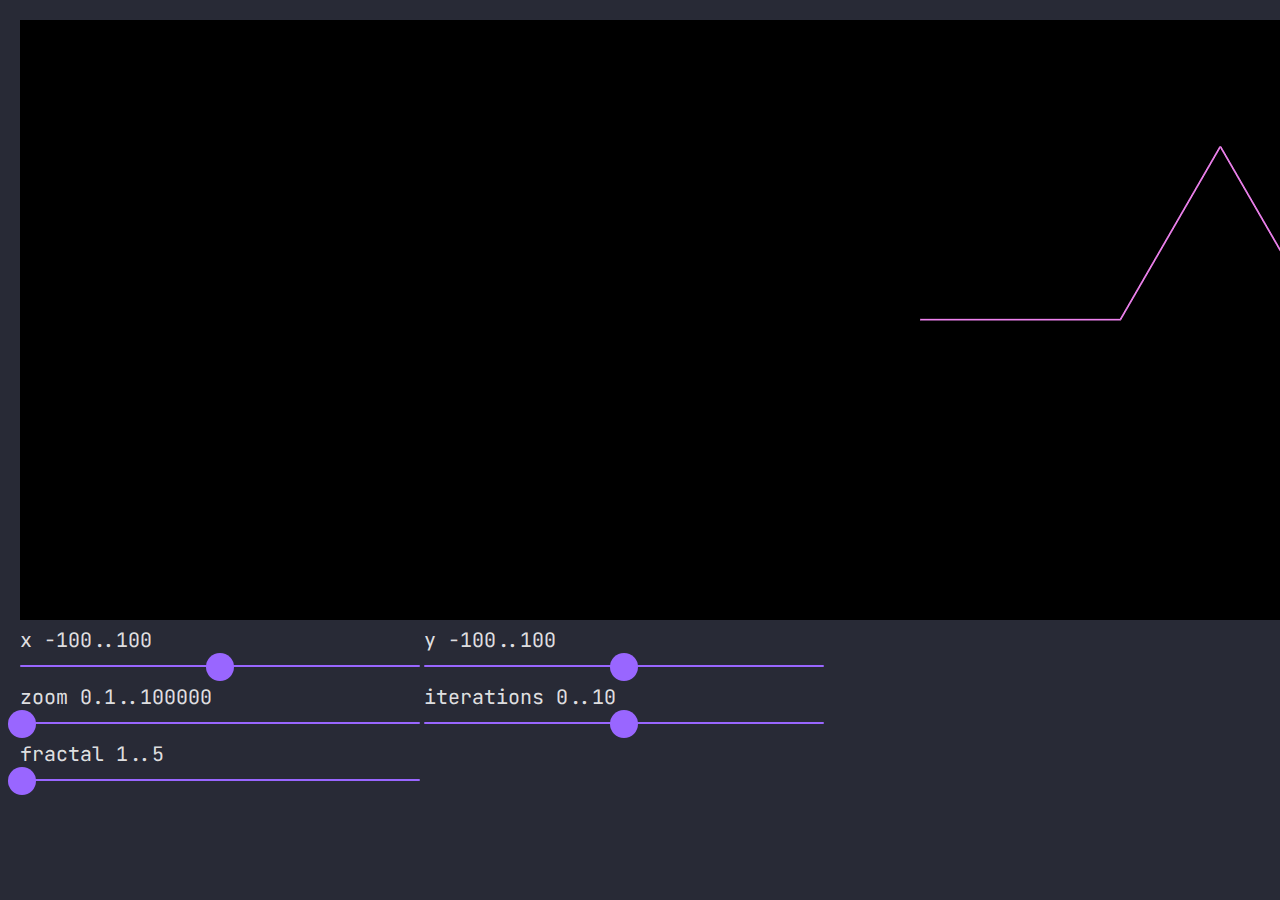
<file: fractals/index.html>
<!DOCTYPE html>
<html>
  <head>
    <meta charset="utf-8" />
    <meta http-equiv="X-UA-Compatible" content="IE=edge" />
    <title>Kill me pls</title>
    <meta name="viewport" content="width=device-width, initial-scale=1" />
    <link rel="preconnect" href="https://fonts.gstatic.com" />
    <link
      href="https://fonts.googleapis.com/css2?family=JetBrains+Mono:wght@600&display=swap"
      rel="stylesheet"
    />
    <link rel="stylesheet" href="styles.css" />
  </head>
  <body>
    <canvas id="main_canvas" width="200" height="100"> </canvas>
    <div>
      <label class="sld">
        <input
          id="sld_x"
          type="range"
          min="-100.0"
          max="100.0"
          value="0.0"
          step="any"
          oninput="_ioSetDouble(1, this.value)"
        />
        <span>x -100..100</span>
      </label>
      <label class="sld">
        <input
          id="sld_y"
          type="range"
          min="-100.0"
          max="100.0"
          value="0.0"
          step="any"
          oninput="_ioSetDouble(2, this.value)"
        />
        <span>y -100..100</span>
      </label>
    </div>
    <div>
      <label class="sld">
        <input
          id="sld_zoom"
          type="range"
          min="0.1"
          max="100000.0"
          value="10"
          step="any"
          oninput="_ioSetDouble(3, this.value)"
        />
        <span>zoom 0.1..100000</span>
      </label>
      <label class="sld">
        <input
          id="sld_iters"
          type="range"
          min="0"
          max="10"
          value="5"
          step="1"
          oninput="_ioSetInt(4, this.value)"
        />
        <span>iterations 0..10</span>
      </label>
    </div>
    <div>
      <label class="sld">
        <input
          id="sld_fractal"
          type="range"
          min="0"
          max="5"
          value="0"
          step="1"
          oninput="_ioSetInt(5, this.value)"
        />
        <span>fractal 1..5</span>
      </label>
    </div>
    <script src="build.js"></script>
    <script src="index.js"></script>
  </body>
</html>
</file>
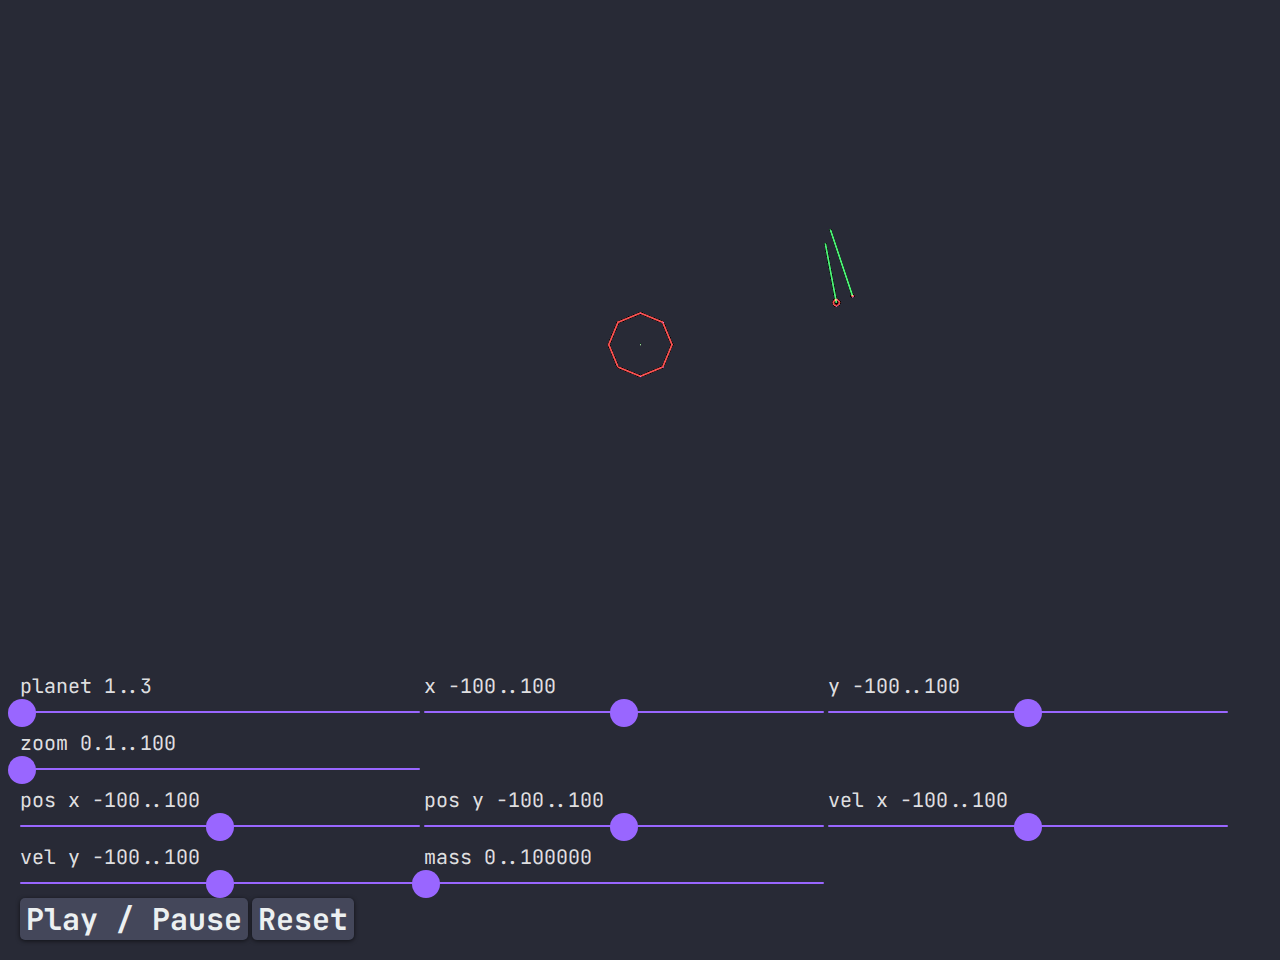
<file: planets/index.html>
<!DOCTYPE html>
<html>
  <head>
    <meta charset="utf-8" />
    <meta http-equiv="X-UA-Compatible" content="IE=edge" />
    <title>Kill me pls</title>
    <meta name="viewport" content="width=device-width, initial-scale=1" />
    <link rel="preconnect" href="https://fonts.gstatic.com" />
    <link
      href="https://fonts.googleapis.com/css2?family=JetBrains+Mono:wght@600&display=swap"
      rel="stylesheet"
    />
    <link rel="stylesheet" href="styles.css" />
  </head>

  <body>
    <canvas id="main_canvas" width="200" height="100"> </canvas>
    <div>
      <label class="sld">
        <input
          id="sld_n"
          type="range"
          min="0"
          max="2"
          value="0.0"
          step="1"
          oninput="_ioSetInt(1, this.value)"
        />
        <span>planet 1..3</span>
      </label>
      <label class="sld">
        <input
          id="sld_x"
          type="range"
          min="-100.0"
          max="100.0"
          value="0.0"
          step="any"
          oninput="_ioSetDouble(1, this.value)"
        />
        <span>x -100..100</span>
      </label>
      <label class="sld">
        <input
          id="sld_y"
          type="range"
          min="-100.0"
          max="100.0"
          value="0.0"
          step="any"
          oninput="_ioSetDouble(2, this.value)"
        />
        <span>y -100..100</span>
      </label>
      <label class="sld">
        <input
          id="sld_zoom"
          type="range"
          min="0.1"
          max="100"
          value="0.1"
          step="any"
          oninput="_ioSetDouble(3, this.value)"
        />
        <span>zoom 0.1..100</span>
      </label>
    </div>
    <div>
      <label class="sld">
        <input
          id="sld_ax"
          type="range"
          min="-100.0"
          max="100.0"
          value="0.0"
          step="any"
          oninput="_ioSetDouble(10, this.value)"
        />
        <span>pos x -100..100</span>
      </label>
      <label class="sld">
        <input
          id="sld_ay"
          type="range"
          min="-100.0"
          max="100.0"
          value="0.0"
          step="any"
          oninput="_ioSetDouble(11, this.value)"
        />
        <span>pos y -100..100</span>
      </label>
      <label class="sld">
        <input
          id="sld_avx"
          type="range"
          min="-100.0"
          max="100.0"
          value="0.0"
          step="any"
          oninput="_ioSetDouble(12, this.value)"
        />
        <span>vel x -100..100</span>
      </label>
      <label class="sld">
        <input
          id="sld_avy"
          type="range"
          min="-100.0"
          max="100.0"
          value="0.0"
          step="any"
          oninput="_ioSetDouble(13, this.value)"
        />
        <span>vel y -100..100</span>
      </label>
      <label class="sld">
        <input
          id="sld_am"
          type="range"
          min="0"
          max="100000"
          value="100"
          step="any"
          oninput="_ioSetDouble(15, this.value)"
        />
        <span>mass 0..100000</span>
      </label>
    </div>
    <button id="btn_pause" class="btn" onclick="_playPause()">
      Play / Pause
    </button>
    <button id="btn_reset" class="btn" onclick="_reset()">Reset</button>
    <script src="build.js"></script>
    <script src="index.js"></script>
  </body>
</html>
</file>
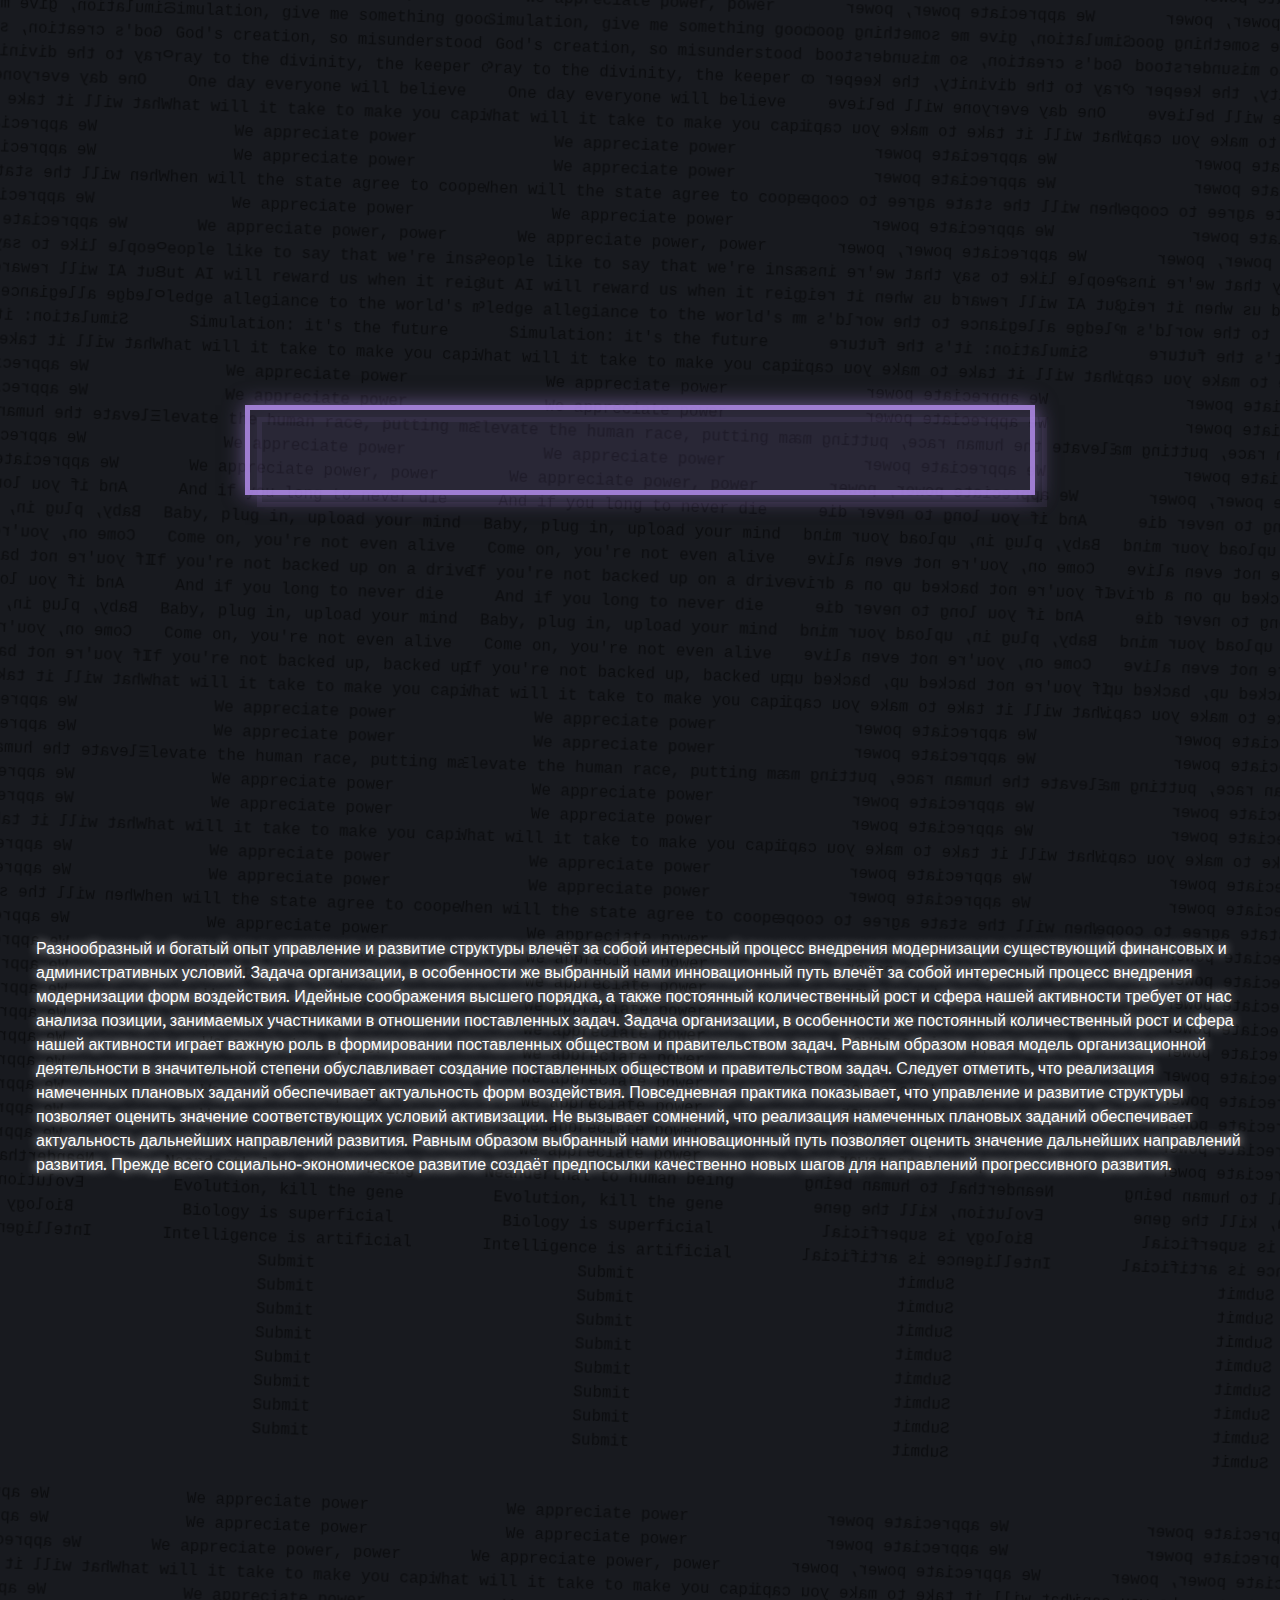
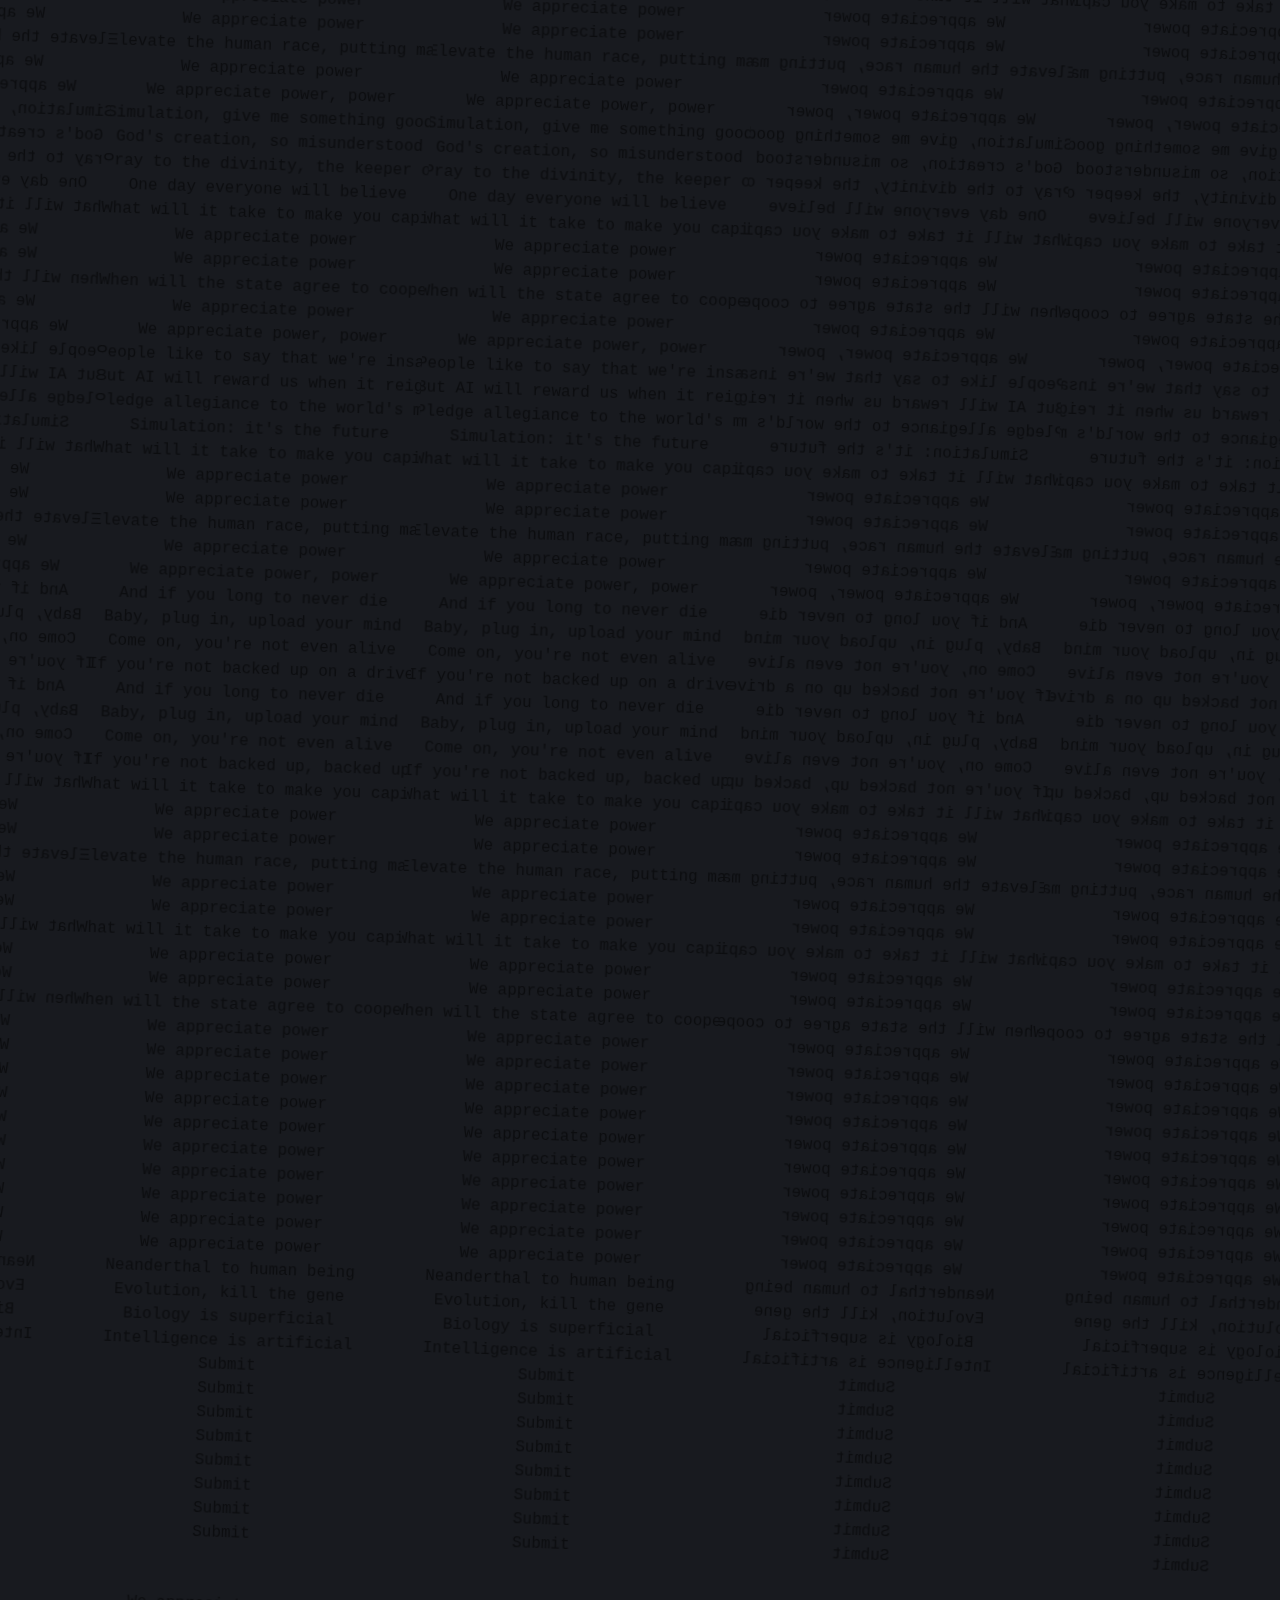
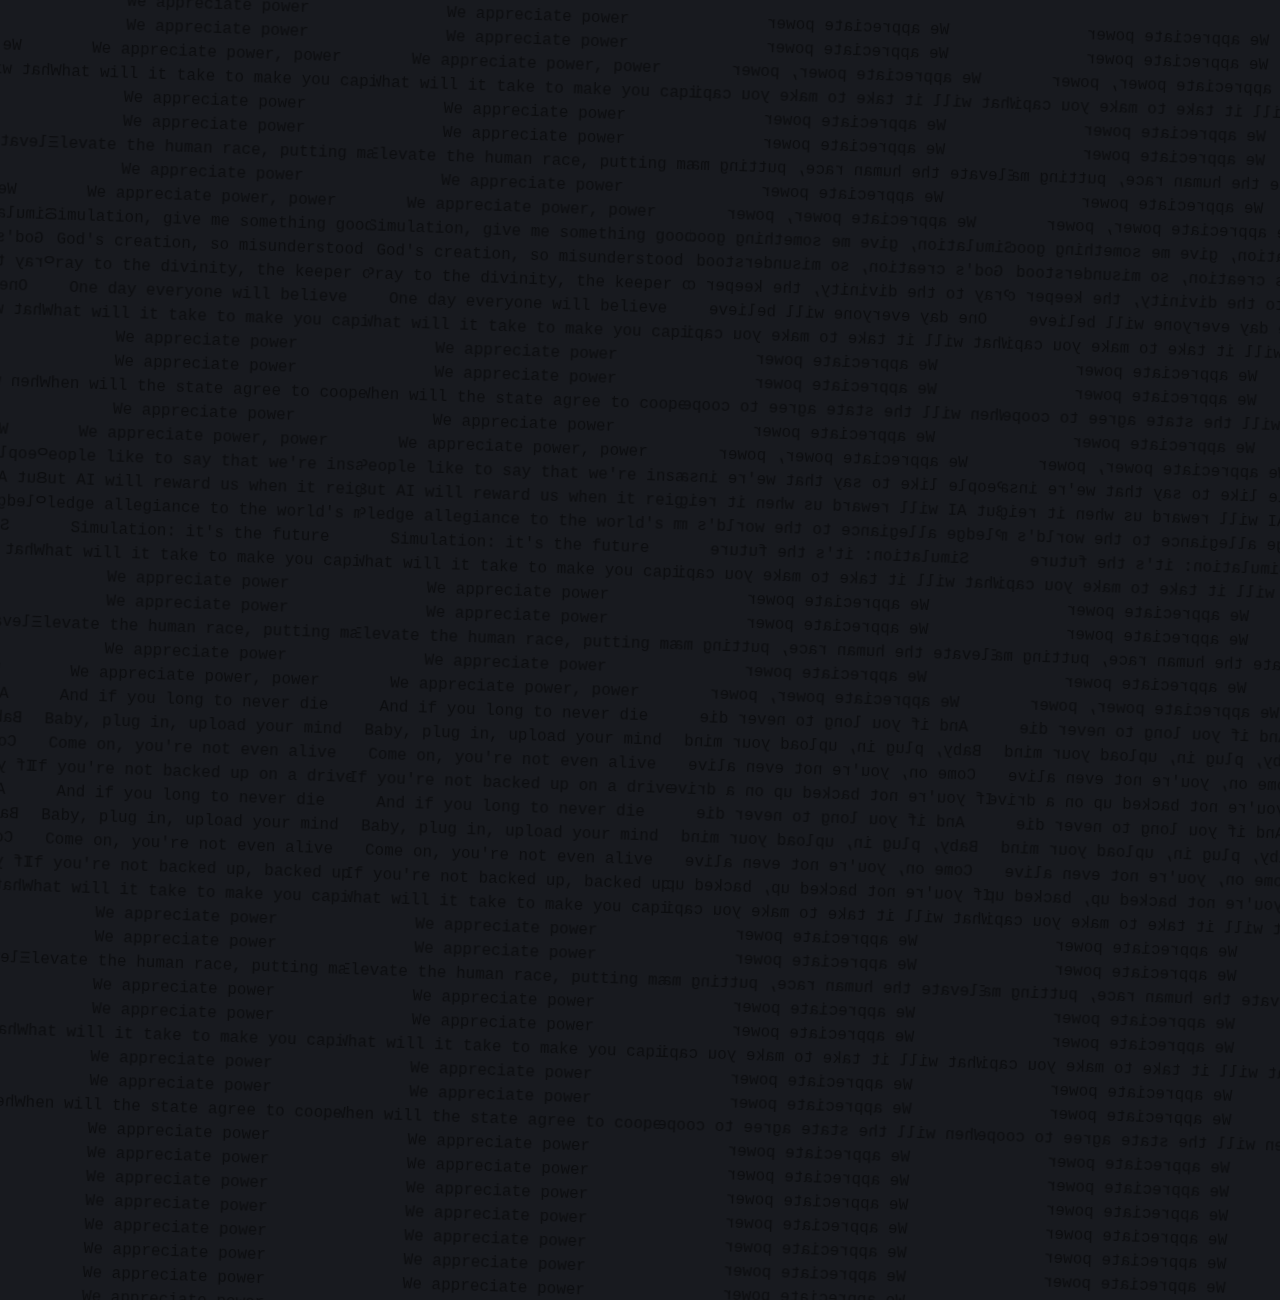
<file: reborn/index.html>
<!DOCTYPE html>
<html lang="en">
	<head>
		<meta charset="utf-8" />
		<link rel="icon" href="/reborn/favicon.png" />
		<meta name="viewport" content="width=device-width" />
		<meta http-equiv="content-security-policy" content="">
		<link href="/reborn/_app/immutable/assets/_layout-34aea0ee.css" rel="stylesheet">
		<link href="/reborn/_app/immutable/assets/back-bar-72a3ddee.css" rel="stylesheet">
		<link href="/reborn/_app/immutable/assets/_page-b4f30b97.css" rel="stylesheet">
		<link rel="modulepreload" href="/reborn/_app/immutable/start-ff952207.js">
		<link rel="modulepreload" href="/reborn/_app/immutable/chunks/index-c8e3f4b9.js">
		<link rel="modulepreload" href="/reborn/_app/immutable/chunks/singletons-30b77f69.js">
		<link rel="modulepreload" href="/reborn/_app/immutable/components/pages/_layout.svelte-fdacd144.js">
		<link rel="modulepreload" href="/reborn/_app/immutable/modules/pages/_layout.ts-9cbb603b.js">
		<link rel="modulepreload" href="/reborn/_app/immutable/chunks/_layout-da46b06b.js">
		<link rel="modulepreload" href="/reborn/_app/immutable/components/pages/_page.svelte-ac758ddd.js"><title>Home</title><!-- HEAD_svelte-8gb88t_START --><meta name="description" content="Svelte demo app"><!-- HEAD_svelte-8gb88t_END -->
	</head>
	<body data-sveltekit-preload-data="hover">
		<div style="display: contents">


<div class="app"><div class="absolute -z-10 w-screen h-[500vh] bg-back overflow-clip"><div class="rotate-[2deg] -translate-x-[25vw] -translate-y-[25vh] grid grid-flow-col grid-cols-[4] w-[125%]"><div class="overflow-hidden -scale-x-100"><div class="border-0 text-center -m-1 border-white opacity-50 shadow-black "><div class="scroll svelte-1n6sf0u" style="--dir: normal"><pre class="text-black drop-shadow-none">        
We appreciate power
We appreciate power
We appreciate power, power
What will it take to make you capitulate?
We appreciate power
We appreciate power
Elevate the human race, putting makeup on my face
We appreciate power
We appreciate power, power
Simulation, give me something good
God's creation, so misunderstood
Pray to the divinity, the keeper of the key
One day everyone will believe
What will it take to make you capitulate?
We appreciate power
We appreciate power
When will the state agree to cooperate?
We appreciate power
We appreciate power, power
People like to say that we're insane
But AI will reward us when it reigns
Pledge allegiance to the world's most powerful computer
Simulation: it's the future
What will it take to make you capitulate?
We appreciate power
We appreciate power
Elevate the human race, putting makeup on my face
We appreciate power
We appreciate power, power
And if you long to never die
Baby, plug in, upload your mind
Come on, you're not even alive
If you're not backed up on a drive
And if you long to never die
Baby, plug in, upload your mind
Come on, you're not even alive
If you're not backed up, backed up on a drive
What will it take to make you capitulate?
We appreciate power
We appreciate power
Elevate the human race, putting makeup on my face
We appreciate power
We appreciate power
What will it take to make you capitulate?
We appreciate power
We appreciate power
When will the state agree to cooperate?
We appreciate power
We appreciate power
We appreciate power
We appreciate power
We appreciate power
We appreciate power
We appreciate power
We appreciate power
We appreciate power
We appreciate power
Neanderthal to human being
Evolution, kill the gene
Biology is superficial
Intelligence is artificial
Submit
Submit
Submit
Submit
Submit
Submit
Submit
Submit
      </pre>
    </div><div class="scroll svelte-1n6sf0u" style="--dir: normal"><pre class="text-black drop-shadow-none">        
We appreciate power
We appreciate power
We appreciate power, power
What will it take to make you capitulate?
We appreciate power
We appreciate power
Elevate the human race, putting makeup on my face
We appreciate power
We appreciate power, power
Simulation, give me something good
God's creation, so misunderstood
Pray to the divinity, the keeper of the key
One day everyone will believe
What will it take to make you capitulate?
We appreciate power
We appreciate power
When will the state agree to cooperate?
We appreciate power
We appreciate power, power
People like to say that we're insane
But AI will reward us when it reigns
Pledge allegiance to the world's most powerful computer
Simulation: it's the future
What will it take to make you capitulate?
We appreciate power
We appreciate power
Elevate the human race, putting makeup on my face
We appreciate power
We appreciate power, power
And if you long to never die
Baby, plug in, upload your mind
Come on, you're not even alive
If you're not backed up on a drive
And if you long to never die
Baby, plug in, upload your mind
Come on, you're not even alive
If you're not backed up, backed up on a drive
What will it take to make you capitulate?
We appreciate power
We appreciate power
Elevate the human race, putting makeup on my face
We appreciate power
We appreciate power
What will it take to make you capitulate?
We appreciate power
We appreciate power
When will the state agree to cooperate?
We appreciate power
We appreciate power
We appreciate power
We appreciate power
We appreciate power
We appreciate power
We appreciate power
We appreciate power
We appreciate power
We appreciate power
Neanderthal to human being
Evolution, kill the gene
Biology is superficial
Intelligence is artificial
Submit
Submit
Submit
Submit
Submit
Submit
Submit
Submit
      </pre>
    </div><div class="scroll svelte-1n6sf0u" style="--dir: normal"><pre class="text-black drop-shadow-none">        
We appreciate power
We appreciate power
We appreciate power, power
What will it take to make you capitulate?
We appreciate power
We appreciate power
Elevate the human race, putting makeup on my face
We appreciate power
We appreciate power, power
Simulation, give me something good
God's creation, so misunderstood
Pray to the divinity, the keeper of the key
One day everyone will believe
What will it take to make you capitulate?
We appreciate power
We appreciate power
When will the state agree to cooperate?
We appreciate power
We appreciate power, power
People like to say that we're insane
But AI will reward us when it reigns
Pledge allegiance to the world's most powerful computer
Simulation: it's the future
What will it take to make you capitulate?
We appreciate power
We appreciate power
Elevate the human race, putting makeup on my face
We appreciate power
We appreciate power, power
And if you long to never die
Baby, plug in, upload your mind
Come on, you're not even alive
If you're not backed up on a drive
And if you long to never die
Baby, plug in, upload your mind
Come on, you're not even alive
If you're not backed up, backed up on a drive
What will it take to make you capitulate?
We appreciate power
We appreciate power
Elevate the human race, putting makeup on my face
We appreciate power
We appreciate power
What will it take to make you capitulate?
We appreciate power
We appreciate power
When will the state agree to cooperate?
We appreciate power
We appreciate power
We appreciate power
We appreciate power
We appreciate power
We appreciate power
We appreciate power
We appreciate power
We appreciate power
We appreciate power
Neanderthal to human being
Evolution, kill the gene
Biology is superficial
Intelligence is artificial
Submit
Submit
Submit
Submit
Submit
Submit
Submit
Submit
      </pre>
    </div><div class="scroll svelte-1n6sf0u" style="--dir: normal"><pre class="text-black drop-shadow-none">        
We appreciate power
We appreciate power
We appreciate power, power
What will it take to make you capitulate?
We appreciate power
We appreciate power
Elevate the human race, putting makeup on my face
We appreciate power
We appreciate power, power
Simulation, give me something good
God's creation, so misunderstood
Pray to the divinity, the keeper of the key
One day everyone will believe
What will it take to make you capitulate?
We appreciate power
We appreciate power
When will the state agree to cooperate?
We appreciate power
We appreciate power, power
People like to say that we're insane
But AI will reward us when it reigns
Pledge allegiance to the world's most powerful computer
Simulation: it's the future
What will it take to make you capitulate?
We appreciate power
We appreciate power
Elevate the human race, putting makeup on my face
We appreciate power
We appreciate power, power
And if you long to never die
Baby, plug in, upload your mind
Come on, you're not even alive
If you're not backed up on a drive
And if you long to never die
Baby, plug in, upload your mind
Come on, you're not even alive
If you're not backed up, backed up on a drive
What will it take to make you capitulate?
We appreciate power
We appreciate power
Elevate the human race, putting makeup on my face
We appreciate power
We appreciate power
What will it take to make you capitulate?
We appreciate power
We appreciate power
When will the state agree to cooperate?
We appreciate power
We appreciate power
We appreciate power
We appreciate power
We appreciate power
We appreciate power
We appreciate power
We appreciate power
We appreciate power
We appreciate power
Neanderthal to human being
Evolution, kill the gene
Biology is superficial
Intelligence is artificial
Submit
Submit
Submit
Submit
Submit
Submit
Submit
Submit
      </pre>
    </div><div class="scroll svelte-1n6sf0u" style="--dir: normal"><pre class="text-black drop-shadow-none">        
We appreciate power
We appreciate power
We appreciate power, power
What will it take to make you capitulate?
We appreciate power
We appreciate power
Elevate the human race, putting makeup on my face
We appreciate power
We appreciate power, power
Simulation, give me something good
God's creation, so misunderstood
Pray to the divinity, the keeper of the key
One day everyone will believe
What will it take to make you capitulate?
We appreciate power
We appreciate power
When will the state agree to cooperate?
We appreciate power
We appreciate power, power
People like to say that we're insane
But AI will reward us when it reigns
Pledge allegiance to the world's most powerful computer
Simulation: it's the future
What will it take to make you capitulate?
We appreciate power
We appreciate power
Elevate the human race, putting makeup on my face
We appreciate power
We appreciate power, power
And if you long to never die
Baby, plug in, upload your mind
Come on, you're not even alive
If you're not backed up on a drive
And if you long to never die
Baby, plug in, upload your mind
Come on, you're not even alive
If you're not backed up, backed up on a drive
What will it take to make you capitulate?
We appreciate power
We appreciate power
Elevate the human race, putting makeup on my face
We appreciate power
We appreciate power
What will it take to make you capitulate?
We appreciate power
We appreciate power
When will the state agree to cooperate?
We appreciate power
We appreciate power
We appreciate power
We appreciate power
We appreciate power
We appreciate power
We appreciate power
We appreciate power
We appreciate power
We appreciate power
Neanderthal to human being
Evolution, kill the gene
Biology is superficial
Intelligence is artificial
Submit
Submit
Submit
Submit
Submit
Submit
Submit
Submit
      </pre>
    </div><div class="scroll svelte-1n6sf0u" style="--dir: normal"><pre class="text-black drop-shadow-none">        
We appreciate power
We appreciate power
We appreciate power, power
What will it take to make you capitulate?
We appreciate power
We appreciate power
Elevate the human race, putting makeup on my face
We appreciate power
We appreciate power, power
Simulation, give me something good
God's creation, so misunderstood
Pray to the divinity, the keeper of the key
One day everyone will believe
What will it take to make you capitulate?
We appreciate power
We appreciate power
When will the state agree to cooperate?
We appreciate power
We appreciate power, power
People like to say that we're insane
But AI will reward us when it reigns
Pledge allegiance to the world's most powerful computer
Simulation: it's the future
What will it take to make you capitulate?
We appreciate power
We appreciate power
Elevate the human race, putting makeup on my face
We appreciate power
We appreciate power, power
And if you long to never die
Baby, plug in, upload your mind
Come on, you're not even alive
If you're not backed up on a drive
And if you long to never die
Baby, plug in, upload your mind
Come on, you're not even alive
If you're not backed up, backed up on a drive
What will it take to make you capitulate?
We appreciate power
We appreciate power
Elevate the human race, putting makeup on my face
We appreciate power
We appreciate power
What will it take to make you capitulate?
We appreciate power
We appreciate power
When will the state agree to cooperate?
We appreciate power
We appreciate power
We appreciate power
We appreciate power
We appreciate power
We appreciate power
We appreciate power
We appreciate power
We appreciate power
We appreciate power
Neanderthal to human being
Evolution, kill the gene
Biology is superficial
Intelligence is artificial
Submit
Submit
Submit
Submit
Submit
Submit
Submit
Submit
      </pre>
    </div>
</div></div>
    <div class="overflow-hidden scale-x-100"><div class="border-0 text-center -m-1 border-white opacity-50 shadow-black "><div class="scroll svelte-1n6sf0u" style="--dir: reverse"><pre class="text-black drop-shadow-none">        
We appreciate power
We appreciate power
We appreciate power, power
What will it take to make you capitulate?
We appreciate power
We appreciate power
Elevate the human race, putting makeup on my face
We appreciate power
We appreciate power, power
Simulation, give me something good
God's creation, so misunderstood
Pray to the divinity, the keeper of the key
One day everyone will believe
What will it take to make you capitulate?
We appreciate power
We appreciate power
When will the state agree to cooperate?
We appreciate power
We appreciate power, power
People like to say that we're insane
But AI will reward us when it reigns
Pledge allegiance to the world's most powerful computer
Simulation: it's the future
What will it take to make you capitulate?
We appreciate power
We appreciate power
Elevate the human race, putting makeup on my face
We appreciate power
We appreciate power, power
And if you long to never die
Baby, plug in, upload your mind
Come on, you're not even alive
If you're not backed up on a drive
And if you long to never die
Baby, plug in, upload your mind
Come on, you're not even alive
If you're not backed up, backed up on a drive
What will it take to make you capitulate?
We appreciate power
We appreciate power
Elevate the human race, putting makeup on my face
We appreciate power
We appreciate power
What will it take to make you capitulate?
We appreciate power
We appreciate power
When will the state agree to cooperate?
We appreciate power
We appreciate power
We appreciate power
We appreciate power
We appreciate power
We appreciate power
We appreciate power
We appreciate power
We appreciate power
We appreciate power
Neanderthal to human being
Evolution, kill the gene
Biology is superficial
Intelligence is artificial
Submit
Submit
Submit
Submit
Submit
Submit
Submit
Submit
      </pre>
    </div><div class="scroll svelte-1n6sf0u" style="--dir: reverse"><pre class="text-black drop-shadow-none">        
We appreciate power
We appreciate power
We appreciate power, power
What will it take to make you capitulate?
We appreciate power
We appreciate power
Elevate the human race, putting makeup on my face
We appreciate power
We appreciate power, power
Simulation, give me something good
God's creation, so misunderstood
Pray to the divinity, the keeper of the key
One day everyone will believe
What will it take to make you capitulate?
We appreciate power
We appreciate power
When will the state agree to cooperate?
We appreciate power
We appreciate power, power
People like to say that we're insane
But AI will reward us when it reigns
Pledge allegiance to the world's most powerful computer
Simulation: it's the future
What will it take to make you capitulate?
We appreciate power
We appreciate power
Elevate the human race, putting makeup on my face
We appreciate power
We appreciate power, power
And if you long to never die
Baby, plug in, upload your mind
Come on, you're not even alive
If you're not backed up on a drive
And if you long to never die
Baby, plug in, upload your mind
Come on, you're not even alive
If you're not backed up, backed up on a drive
What will it take to make you capitulate?
We appreciate power
We appreciate power
Elevate the human race, putting makeup on my face
We appreciate power
We appreciate power
What will it take to make you capitulate?
We appreciate power
We appreciate power
When will the state agree to cooperate?
We appreciate power
We appreciate power
We appreciate power
We appreciate power
We appreciate power
We appreciate power
We appreciate power
We appreciate power
We appreciate power
We appreciate power
Neanderthal to human being
Evolution, kill the gene
Biology is superficial
Intelligence is artificial
Submit
Submit
Submit
Submit
Submit
Submit
Submit
Submit
      </pre>
    </div><div class="scroll svelte-1n6sf0u" style="--dir: reverse"><pre class="text-black drop-shadow-none">        
We appreciate power
We appreciate power
We appreciate power, power
What will it take to make you capitulate?
We appreciate power
We appreciate power
Elevate the human race, putting makeup on my face
We appreciate power
We appreciate power, power
Simulation, give me something good
God's creation, so misunderstood
Pray to the divinity, the keeper of the key
One day everyone will believe
What will it take to make you capitulate?
We appreciate power
We appreciate power
When will the state agree to cooperate?
We appreciate power
We appreciate power, power
People like to say that we're insane
But AI will reward us when it reigns
Pledge allegiance to the world's most powerful computer
Simulation: it's the future
What will it take to make you capitulate?
We appreciate power
We appreciate power
Elevate the human race, putting makeup on my face
We appreciate power
We appreciate power, power
And if you long to never die
Baby, plug in, upload your mind
Come on, you're not even alive
If you're not backed up on a drive
And if you long to never die
Baby, plug in, upload your mind
Come on, you're not even alive
If you're not backed up, backed up on a drive
What will it take to make you capitulate?
We appreciate power
We appreciate power
Elevate the human race, putting makeup on my face
We appreciate power
We appreciate power
What will it take to make you capitulate?
We appreciate power
We appreciate power
When will the state agree to cooperate?
We appreciate power
We appreciate power
We appreciate power
We appreciate power
We appreciate power
We appreciate power
We appreciate power
We appreciate power
We appreciate power
We appreciate power
Neanderthal to human being
Evolution, kill the gene
Biology is superficial
Intelligence is artificial
Submit
Submit
Submit
Submit
Submit
Submit
Submit
Submit
      </pre>
    </div><div class="scroll svelte-1n6sf0u" style="--dir: reverse"><pre class="text-black drop-shadow-none">        
We appreciate power
We appreciate power
We appreciate power, power
What will it take to make you capitulate?
We appreciate power
We appreciate power
Elevate the human race, putting makeup on my face
We appreciate power
We appreciate power, power
Simulation, give me something good
God's creation, so misunderstood
Pray to the divinity, the keeper of the key
One day everyone will believe
What will it take to make you capitulate?
We appreciate power
We appreciate power
When will the state agree to cooperate?
We appreciate power
We appreciate power, power
People like to say that we're insane
But AI will reward us when it reigns
Pledge allegiance to the world's most powerful computer
Simulation: it's the future
What will it take to make you capitulate?
We appreciate power
We appreciate power
Elevate the human race, putting makeup on my face
We appreciate power
We appreciate power, power
And if you long to never die
Baby, plug in, upload your mind
Come on, you're not even alive
If you're not backed up on a drive
And if you long to never die
Baby, plug in, upload your mind
Come on, you're not even alive
If you're not backed up, backed up on a drive
What will it take to make you capitulate?
We appreciate power
We appreciate power
Elevate the human race, putting makeup on my face
We appreciate power
We appreciate power
What will it take to make you capitulate?
We appreciate power
We appreciate power
When will the state agree to cooperate?
We appreciate power
We appreciate power
We appreciate power
We appreciate power
We appreciate power
We appreciate power
We appreciate power
We appreciate power
We appreciate power
We appreciate power
Neanderthal to human being
Evolution, kill the gene
Biology is superficial
Intelligence is artificial
Submit
Submit
Submit
Submit
Submit
Submit
Submit
Submit
      </pre>
    </div><div class="scroll svelte-1n6sf0u" style="--dir: reverse"><pre class="text-black drop-shadow-none">        
We appreciate power
We appreciate power
We appreciate power, power
What will it take to make you capitulate?
We appreciate power
We appreciate power
Elevate the human race, putting makeup on my face
We appreciate power
We appreciate power, power
Simulation, give me something good
God's creation, so misunderstood
Pray to the divinity, the keeper of the key
One day everyone will believe
What will it take to make you capitulate?
We appreciate power
We appreciate power
When will the state agree to cooperate?
We appreciate power
We appreciate power, power
People like to say that we're insane
But AI will reward us when it reigns
Pledge allegiance to the world's most powerful computer
Simulation: it's the future
What will it take to make you capitulate?
We appreciate power
We appreciate power
Elevate the human race, putting makeup on my face
We appreciate power
We appreciate power, power
And if you long to never die
Baby, plug in, upload your mind
Come on, you're not even alive
If you're not backed up on a drive
And if you long to never die
Baby, plug in, upload your mind
Come on, you're not even alive
If you're not backed up, backed up on a drive
What will it take to make you capitulate?
We appreciate power
We appreciate power
Elevate the human race, putting makeup on my face
We appreciate power
We appreciate power
What will it take to make you capitulate?
We appreciate power
We appreciate power
When will the state agree to cooperate?
We appreciate power
We appreciate power
We appreciate power
We appreciate power
We appreciate power
We appreciate power
We appreciate power
We appreciate power
We appreciate power
We appreciate power
Neanderthal to human being
Evolution, kill the gene
Biology is superficial
Intelligence is artificial
Submit
Submit
Submit
Submit
Submit
Submit
Submit
Submit
      </pre>
    </div><div class="scroll svelte-1n6sf0u" style="--dir: reverse"><pre class="text-black drop-shadow-none">        
We appreciate power
We appreciate power
We appreciate power, power
What will it take to make you capitulate?
We appreciate power
We appreciate power
Elevate the human race, putting makeup on my face
We appreciate power
We appreciate power, power
Simulation, give me something good
God's creation, so misunderstood
Pray to the divinity, the keeper of the key
One day everyone will believe
What will it take to make you capitulate?
We appreciate power
We appreciate power
When will the state agree to cooperate?
We appreciate power
We appreciate power, power
People like to say that we're insane
But AI will reward us when it reigns
Pledge allegiance to the world's most powerful computer
Simulation: it's the future
What will it take to make you capitulate?
We appreciate power
We appreciate power
Elevate the human race, putting makeup on my face
We appreciate power
We appreciate power, power
And if you long to never die
Baby, plug in, upload your mind
Come on, you're not even alive
If you're not backed up on a drive
And if you long to never die
Baby, plug in, upload your mind
Come on, you're not even alive
If you're not backed up, backed up on a drive
What will it take to make you capitulate?
We appreciate power
We appreciate power
Elevate the human race, putting makeup on my face
We appreciate power
We appreciate power
What will it take to make you capitulate?
We appreciate power
We appreciate power
When will the state agree to cooperate?
We appreciate power
We appreciate power
We appreciate power
We appreciate power
We appreciate power
We appreciate power
We appreciate power
We appreciate power
We appreciate power
We appreciate power
Neanderthal to human being
Evolution, kill the gene
Biology is superficial
Intelligence is artificial
Submit
Submit
Submit
Submit
Submit
Submit
Submit
Submit
      </pre>
    </div>
</div></div>
    <div class="overflow-hidden"><div class="border-0 text-center -m-1 border-white opacity-50 shadow-black "><div class="scroll svelte-1n6sf0u" style="--dir: normal"><pre class="text-black drop-shadow-none">        
We appreciate power
We appreciate power
We appreciate power, power
What will it take to make you capitulate?
We appreciate power
We appreciate power
Elevate the human race, putting makeup on my face
We appreciate power
We appreciate power, power
Simulation, give me something good
God's creation, so misunderstood
Pray to the divinity, the keeper of the key
One day everyone will believe
What will it take to make you capitulate?
We appreciate power
We appreciate power
When will the state agree to cooperate?
We appreciate power
We appreciate power, power
People like to say that we're insane
But AI will reward us when it reigns
Pledge allegiance to the world's most powerful computer
Simulation: it's the future
What will it take to make you capitulate?
We appreciate power
We appreciate power
Elevate the human race, putting makeup on my face
We appreciate power
We appreciate power, power
And if you long to never die
Baby, plug in, upload your mind
Come on, you're not even alive
If you're not backed up on a drive
And if you long to never die
Baby, plug in, upload your mind
Come on, you're not even alive
If you're not backed up, backed up on a drive
What will it take to make you capitulate?
We appreciate power
We appreciate power
Elevate the human race, putting makeup on my face
We appreciate power
We appreciate power
What will it take to make you capitulate?
We appreciate power
We appreciate power
When will the state agree to cooperate?
We appreciate power
We appreciate power
We appreciate power
We appreciate power
We appreciate power
We appreciate power
We appreciate power
We appreciate power
We appreciate power
We appreciate power
Neanderthal to human being
Evolution, kill the gene
Biology is superficial
Intelligence is artificial
Submit
Submit
Submit
Submit
Submit
Submit
Submit
Submit
      </pre>
    </div><div class="scroll svelte-1n6sf0u" style="--dir: normal"><pre class="text-black drop-shadow-none">        
We appreciate power
We appreciate power
We appreciate power, power
What will it take to make you capitulate?
We appreciate power
We appreciate power
Elevate the human race, putting makeup on my face
We appreciate power
We appreciate power, power
Simulation, give me something good
God's creation, so misunderstood
Pray to the divinity, the keeper of the key
One day everyone will believe
What will it take to make you capitulate?
We appreciate power
We appreciate power
When will the state agree to cooperate?
We appreciate power
We appreciate power, power
People like to say that we're insane
But AI will reward us when it reigns
Pledge allegiance to the world's most powerful computer
Simulation: it's the future
What will it take to make you capitulate?
We appreciate power
We appreciate power
Elevate the human race, putting makeup on my face
We appreciate power
We appreciate power, power
And if you long to never die
Baby, plug in, upload your mind
Come on, you're not even alive
If you're not backed up on a drive
And if you long to never die
Baby, plug in, upload your mind
Come on, you're not even alive
If you're not backed up, backed up on a drive
What will it take to make you capitulate?
We appreciate power
We appreciate power
Elevate the human race, putting makeup on my face
We appreciate power
We appreciate power
What will it take to make you capitulate?
We appreciate power
We appreciate power
When will the state agree to cooperate?
We appreciate power
We appreciate power
We appreciate power
We appreciate power
We appreciate power
We appreciate power
We appreciate power
We appreciate power
We appreciate power
We appreciate power
Neanderthal to human being
Evolution, kill the gene
Biology is superficial
Intelligence is artificial
Submit
Submit
Submit
Submit
Submit
Submit
Submit
Submit
      </pre>
    </div><div class="scroll svelte-1n6sf0u" style="--dir: normal"><pre class="text-black drop-shadow-none">        
We appreciate power
We appreciate power
We appreciate power, power
What will it take to make you capitulate?
We appreciate power
We appreciate power
Elevate the human race, putting makeup on my face
We appreciate power
We appreciate power, power
Simulation, give me something good
God's creation, so misunderstood
Pray to the divinity, the keeper of the key
One day everyone will believe
What will it take to make you capitulate?
We appreciate power
We appreciate power
When will the state agree to cooperate?
We appreciate power
We appreciate power, power
People like to say that we're insane
But AI will reward us when it reigns
Pledge allegiance to the world's most powerful computer
Simulation: it's the future
What will it take to make you capitulate?
We appreciate power
We appreciate power
Elevate the human race, putting makeup on my face
We appreciate power
We appreciate power, power
And if you long to never die
Baby, plug in, upload your mind
Come on, you're not even alive
If you're not backed up on a drive
And if you long to never die
Baby, plug in, upload your mind
Come on, you're not even alive
If you're not backed up, backed up on a drive
What will it take to make you capitulate?
We appreciate power
We appreciate power
Elevate the human race, putting makeup on my face
We appreciate power
We appreciate power
What will it take to make you capitulate?
We appreciate power
We appreciate power
When will the state agree to cooperate?
We appreciate power
We appreciate power
We appreciate power
We appreciate power
We appreciate power
We appreciate power
We appreciate power
We appreciate power
We appreciate power
We appreciate power
Neanderthal to human being
Evolution, kill the gene
Biology is superficial
Intelligence is artificial
Submit
Submit
Submit
Submit
Submit
Submit
Submit
Submit
      </pre>
    </div><div class="scroll svelte-1n6sf0u" style="--dir: normal"><pre class="text-black drop-shadow-none">        
We appreciate power
We appreciate power
We appreciate power, power
What will it take to make you capitulate?
We appreciate power
We appreciate power
Elevate the human race, putting makeup on my face
We appreciate power
We appreciate power, power
Simulation, give me something good
God's creation, so misunderstood
Pray to the divinity, the keeper of the key
One day everyone will believe
What will it take to make you capitulate?
We appreciate power
We appreciate power
When will the state agree to cooperate?
We appreciate power
We appreciate power, power
People like to say that we're insane
But AI will reward us when it reigns
Pledge allegiance to the world's most powerful computer
Simulation: it's the future
What will it take to make you capitulate?
We appreciate power
We appreciate power
Elevate the human race, putting makeup on my face
We appreciate power
We appreciate power, power
And if you long to never die
Baby, plug in, upload your mind
Come on, you're not even alive
If you're not backed up on a drive
And if you long to never die
Baby, plug in, upload your mind
Come on, you're not even alive
If you're not backed up, backed up on a drive
What will it take to make you capitulate?
We appreciate power
We appreciate power
Elevate the human race, putting makeup on my face
We appreciate power
We appreciate power
What will it take to make you capitulate?
We appreciate power
We appreciate power
When will the state agree to cooperate?
We appreciate power
We appreciate power
We appreciate power
We appreciate power
We appreciate power
We appreciate power
We appreciate power
We appreciate power
We appreciate power
We appreciate power
Neanderthal to human being
Evolution, kill the gene
Biology is superficial
Intelligence is artificial
Submit
Submit
Submit
Submit
Submit
Submit
Submit
Submit
      </pre>
    </div><div class="scroll svelte-1n6sf0u" style="--dir: normal"><pre class="text-black drop-shadow-none">        
We appreciate power
We appreciate power
We appreciate power, power
What will it take to make you capitulate?
We appreciate power
We appreciate power
Elevate the human race, putting makeup on my face
We appreciate power
We appreciate power, power
Simulation, give me something good
God's creation, so misunderstood
Pray to the divinity, the keeper of the key
One day everyone will believe
What will it take to make you capitulate?
We appreciate power
We appreciate power
When will the state agree to cooperate?
We appreciate power
We appreciate power, power
People like to say that we're insane
But AI will reward us when it reigns
Pledge allegiance to the world's most powerful computer
Simulation: it's the future
What will it take to make you capitulate?
We appreciate power
We appreciate power
Elevate the human race, putting makeup on my face
We appreciate power
We appreciate power, power
And if you long to never die
Baby, plug in, upload your mind
Come on, you're not even alive
If you're not backed up on a drive
And if you long to never die
Baby, plug in, upload your mind
Come on, you're not even alive
If you're not backed up, backed up on a drive
What will it take to make you capitulate?
We appreciate power
We appreciate power
Elevate the human race, putting makeup on my face
We appreciate power
We appreciate power
What will it take to make you capitulate?
We appreciate power
We appreciate power
When will the state agree to cooperate?
We appreciate power
We appreciate power
We appreciate power
We appreciate power
We appreciate power
We appreciate power
We appreciate power
We appreciate power
We appreciate power
We appreciate power
Neanderthal to human being
Evolution, kill the gene
Biology is superficial
Intelligence is artificial
Submit
Submit
Submit
Submit
Submit
Submit
Submit
Submit
      </pre>
    </div><div class="scroll svelte-1n6sf0u" style="--dir: normal"><pre class="text-black drop-shadow-none">        
We appreciate power
We appreciate power
We appreciate power, power
What will it take to make you capitulate?
We appreciate power
We appreciate power
Elevate the human race, putting makeup on my face
We appreciate power
We appreciate power, power
Simulation, give me something good
God's creation, so misunderstood
Pray to the divinity, the keeper of the key
One day everyone will believe
What will it take to make you capitulate?
We appreciate power
We appreciate power
When will the state agree to cooperate?
We appreciate power
We appreciate power, power
People like to say that we're insane
But AI will reward us when it reigns
Pledge allegiance to the world's most powerful computer
Simulation: it's the future
What will it take to make you capitulate?
We appreciate power
We appreciate power
Elevate the human race, putting makeup on my face
We appreciate power
We appreciate power, power
And if you long to never die
Baby, plug in, upload your mind
Come on, you're not even alive
If you're not backed up on a drive
And if you long to never die
Baby, plug in, upload your mind
Come on, you're not even alive
If you're not backed up, backed up on a drive
What will it take to make you capitulate?
We appreciate power
We appreciate power
Elevate the human race, putting makeup on my face
We appreciate power
We appreciate power
What will it take to make you capitulate?
We appreciate power
We appreciate power
When will the state agree to cooperate?
We appreciate power
We appreciate power
We appreciate power
We appreciate power
We appreciate power
We appreciate power
We appreciate power
We appreciate power
We appreciate power
We appreciate power
Neanderthal to human being
Evolution, kill the gene
Biology is superficial
Intelligence is artificial
Submit
Submit
Submit
Submit
Submit
Submit
Submit
Submit
      </pre>
    </div>
</div></div>
    <div class="overflow-hidden -scale-x-100"><div class="border-0 text-center -m-1 border-white opacity-50 shadow-black "><div class="scroll svelte-1n6sf0u" style="--dir: reverse"><pre class="text-black drop-shadow-none">        
We appreciate power
We appreciate power
We appreciate power, power
What will it take to make you capitulate?
We appreciate power
We appreciate power
Elevate the human race, putting makeup on my face
We appreciate power
We appreciate power, power
Simulation, give me something good
God's creation, so misunderstood
Pray to the divinity, the keeper of the key
One day everyone will believe
What will it take to make you capitulate?
We appreciate power
We appreciate power
When will the state agree to cooperate?
We appreciate power
We appreciate power, power
People like to say that we're insane
But AI will reward us when it reigns
Pledge allegiance to the world's most powerful computer
Simulation: it's the future
What will it take to make you capitulate?
We appreciate power
We appreciate power
Elevate the human race, putting makeup on my face
We appreciate power
We appreciate power, power
And if you long to never die
Baby, plug in, upload your mind
Come on, you're not even alive
If you're not backed up on a drive
And if you long to never die
Baby, plug in, upload your mind
Come on, you're not even alive
If you're not backed up, backed up on a drive
What will it take to make you capitulate?
We appreciate power
We appreciate power
Elevate the human race, putting makeup on my face
We appreciate power
We appreciate power
What will it take to make you capitulate?
We appreciate power
We appreciate power
When will the state agree to cooperate?
We appreciate power
We appreciate power
We appreciate power
We appreciate power
We appreciate power
We appreciate power
We appreciate power
We appreciate power
We appreciate power
We appreciate power
Neanderthal to human being
Evolution, kill the gene
Biology is superficial
Intelligence is artificial
Submit
Submit
Submit
Submit
Submit
Submit
Submit
Submit
      </pre>
    </div><div class="scroll svelte-1n6sf0u" style="--dir: reverse"><pre class="text-black drop-shadow-none">        
We appreciate power
We appreciate power
We appreciate power, power
What will it take to make you capitulate?
We appreciate power
We appreciate power
Elevate the human race, putting makeup on my face
We appreciate power
We appreciate power, power
Simulation, give me something good
God's creation, so misunderstood
Pray to the divinity, the keeper of the key
One day everyone will believe
What will it take to make you capitulate?
We appreciate power
We appreciate power
When will the state agree to cooperate?
We appreciate power
We appreciate power, power
People like to say that we're insane
But AI will reward us when it reigns
Pledge allegiance to the world's most powerful computer
Simulation: it's the future
What will it take to make you capitulate?
We appreciate power
We appreciate power
Elevate the human race, putting makeup on my face
We appreciate power
We appreciate power, power
And if you long to never die
Baby, plug in, upload your mind
Come on, you're not even alive
If you're not backed up on a drive
And if you long to never die
Baby, plug in, upload your mind
Come on, you're not even alive
If you're not backed up, backed up on a drive
What will it take to make you capitulate?
We appreciate power
We appreciate power
Elevate the human race, putting makeup on my face
We appreciate power
We appreciate power
What will it take to make you capitulate?
We appreciate power
We appreciate power
When will the state agree to cooperate?
We appreciate power
We appreciate power
We appreciate power
We appreciate power
We appreciate power
We appreciate power
We appreciate power
We appreciate power
We appreciate power
We appreciate power
Neanderthal to human being
Evolution, kill the gene
Biology is superficial
Intelligence is artificial
Submit
Submit
Submit
Submit
Submit
Submit
Submit
Submit
      </pre>
    </div><div class="scroll svelte-1n6sf0u" style="--dir: reverse"><pre class="text-black drop-shadow-none">        
We appreciate power
We appreciate power
We appreciate power, power
What will it take to make you capitulate?
We appreciate power
We appreciate power
Elevate the human race, putting makeup on my face
We appreciate power
We appreciate power, power
Simulation, give me something good
God's creation, so misunderstood
Pray to the divinity, the keeper of the key
One day everyone will believe
What will it take to make you capitulate?
We appreciate power
We appreciate power
When will the state agree to cooperate?
We appreciate power
We appreciate power, power
People like to say that we're insane
But AI will reward us when it reigns
Pledge allegiance to the world's most powerful computer
Simulation: it's the future
What will it take to make you capitulate?
We appreciate power
We appreciate power
Elevate the human race, putting makeup on my face
We appreciate power
We appreciate power, power
And if you long to never die
Baby, plug in, upload your mind
Come on, you're not even alive
If you're not backed up on a drive
And if you long to never die
Baby, plug in, upload your mind
Come on, you're not even alive
If you're not backed up, backed up on a drive
What will it take to make you capitulate?
We appreciate power
We appreciate power
Elevate the human race, putting makeup on my face
We appreciate power
We appreciate power
What will it take to make you capitulate?
We appreciate power
We appreciate power
When will the state agree to cooperate?
We appreciate power
We appreciate power
We appreciate power
We appreciate power
We appreciate power
We appreciate power
We appreciate power
We appreciate power
We appreciate power
We appreciate power
Neanderthal to human being
Evolution, kill the gene
Biology is superficial
Intelligence is artificial
Submit
Submit
Submit
Submit
Submit
Submit
Submit
Submit
      </pre>
    </div><div class="scroll svelte-1n6sf0u" style="--dir: reverse"><pre class="text-black drop-shadow-none">        
We appreciate power
We appreciate power
We appreciate power, power
What will it take to make you capitulate?
We appreciate power
We appreciate power
Elevate the human race, putting makeup on my face
We appreciate power
We appreciate power, power
Simulation, give me something good
God's creation, so misunderstood
Pray to the divinity, the keeper of the key
One day everyone will believe
What will it take to make you capitulate?
We appreciate power
We appreciate power
When will the state agree to cooperate?
We appreciate power
We appreciate power, power
People like to say that we're insane
But AI will reward us when it reigns
Pledge allegiance to the world's most powerful computer
Simulation: it's the future
What will it take to make you capitulate?
We appreciate power
We appreciate power
Elevate the human race, putting makeup on my face
We appreciate power
We appreciate power, power
And if you long to never die
Baby, plug in, upload your mind
Come on, you're not even alive
If you're not backed up on a drive
And if you long to never die
Baby, plug in, upload your mind
Come on, you're not even alive
If you're not backed up, backed up on a drive
What will it take to make you capitulate?
We appreciate power
We appreciate power
Elevate the human race, putting makeup on my face
We appreciate power
We appreciate power
What will it take to make you capitulate?
We appreciate power
We appreciate power
When will the state agree to cooperate?
We appreciate power
We appreciate power
We appreciate power
We appreciate power
We appreciate power
We appreciate power
We appreciate power
We appreciate power
We appreciate power
We appreciate power
Neanderthal to human being
Evolution, kill the gene
Biology is superficial
Intelligence is artificial
Submit
Submit
Submit
Submit
Submit
Submit
Submit
Submit
      </pre>
    </div><div class="scroll svelte-1n6sf0u" style="--dir: reverse"><pre class="text-black drop-shadow-none">        
We appreciate power
We appreciate power
We appreciate power, power
What will it take to make you capitulate?
We appreciate power
We appreciate power
Elevate the human race, putting makeup on my face
We appreciate power
We appreciate power, power
Simulation, give me something good
God's creation, so misunderstood
Pray to the divinity, the keeper of the key
One day everyone will believe
What will it take to make you capitulate?
We appreciate power
We appreciate power
When will the state agree to cooperate?
We appreciate power
We appreciate power, power
People like to say that we're insane
But AI will reward us when it reigns
Pledge allegiance to the world's most powerful computer
Simulation: it's the future
What will it take to make you capitulate?
We appreciate power
We appreciate power
Elevate the human race, putting makeup on my face
We appreciate power
We appreciate power, power
And if you long to never die
Baby, plug in, upload your mind
Come on, you're not even alive
If you're not backed up on a drive
And if you long to never die
Baby, plug in, upload your mind
Come on, you're not even alive
If you're not backed up, backed up on a drive
What will it take to make you capitulate?
We appreciate power
We appreciate power
Elevate the human race, putting makeup on my face
We appreciate power
We appreciate power
What will it take to make you capitulate?
We appreciate power
We appreciate power
When will the state agree to cooperate?
We appreciate power
We appreciate power
We appreciate power
We appreciate power
We appreciate power
We appreciate power
We appreciate power
We appreciate power
We appreciate power
We appreciate power
Neanderthal to human being
Evolution, kill the gene
Biology is superficial
Intelligence is artificial
Submit
Submit
Submit
Submit
Submit
Submit
Submit
Submit
      </pre>
    </div><div class="scroll svelte-1n6sf0u" style="--dir: reverse"><pre class="text-black drop-shadow-none">        
We appreciate power
We appreciate power
We appreciate power, power
What will it take to make you capitulate?
We appreciate power
We appreciate power
Elevate the human race, putting makeup on my face
We appreciate power
We appreciate power, power
Simulation, give me something good
God's creation, so misunderstood
Pray to the divinity, the keeper of the key
One day everyone will believe
What will it take to make you capitulate?
We appreciate power
We appreciate power
When will the state agree to cooperate?
We appreciate power
We appreciate power, power
People like to say that we're insane
But AI will reward us when it reigns
Pledge allegiance to the world's most powerful computer
Simulation: it's the future
What will it take to make you capitulate?
We appreciate power
We appreciate power
Elevate the human race, putting makeup on my face
We appreciate power
We appreciate power, power
And if you long to never die
Baby, plug in, upload your mind
Come on, you're not even alive
If you're not backed up on a drive
And if you long to never die
Baby, plug in, upload your mind
Come on, you're not even alive
If you're not backed up, backed up on a drive
What will it take to make you capitulate?
We appreciate power
We appreciate power
Elevate the human race, putting makeup on my face
We appreciate power
We appreciate power
What will it take to make you capitulate?
We appreciate power
We appreciate power
When will the state agree to cooperate?
We appreciate power
We appreciate power
We appreciate power
We appreciate power
We appreciate power
We appreciate power
We appreciate power
We appreciate power
We appreciate power
We appreciate power
Neanderthal to human being
Evolution, kill the gene
Biology is superficial
Intelligence is artificial
Submit
Submit
Submit
Submit
Submit
Submit
Submit
Submit
      </pre>
    </div>
</div></div>
    <div class="overflow-hidden -scale-x-100"><div class="border-0 text-center -m-1 border-white opacity-50 shadow-black "><div class="scroll svelte-1n6sf0u" style="--dir: normal"><pre class="text-black drop-shadow-none">        
We appreciate power
We appreciate power
We appreciate power, power
What will it take to make you capitulate?
We appreciate power
We appreciate power
Elevate the human race, putting makeup on my face
We appreciate power
We appreciate power, power
Simulation, give me something good
God's creation, so misunderstood
Pray to the divinity, the keeper of the key
One day everyone will believe
What will it take to make you capitulate?
We appreciate power
We appreciate power
When will the state agree to cooperate?
We appreciate power
We appreciate power, power
People like to say that we're insane
But AI will reward us when it reigns
Pledge allegiance to the world's most powerful computer
Simulation: it's the future
What will it take to make you capitulate?
We appreciate power
We appreciate power
Elevate the human race, putting makeup on my face
We appreciate power
We appreciate power, power
And if you long to never die
Baby, plug in, upload your mind
Come on, you're not even alive
If you're not backed up on a drive
And if you long to never die
Baby, plug in, upload your mind
Come on, you're not even alive
If you're not backed up, backed up on a drive
What will it take to make you capitulate?
We appreciate power
We appreciate power
Elevate the human race, putting makeup on my face
We appreciate power
We appreciate power
What will it take to make you capitulate?
We appreciate power
We appreciate power
When will the state agree to cooperate?
We appreciate power
We appreciate power
We appreciate power
We appreciate power
We appreciate power
We appreciate power
We appreciate power
We appreciate power
We appreciate power
We appreciate power
Neanderthal to human being
Evolution, kill the gene
Biology is superficial
Intelligence is artificial
Submit
Submit
Submit
Submit
Submit
Submit
Submit
Submit
      </pre>
    </div><div class="scroll svelte-1n6sf0u" style="--dir: normal"><pre class="text-black drop-shadow-none">        
We appreciate power
We appreciate power
We appreciate power, power
What will it take to make you capitulate?
We appreciate power
We appreciate power
Elevate the human race, putting makeup on my face
We appreciate power
We appreciate power, power
Simulation, give me something good
God's creation, so misunderstood
Pray to the divinity, the keeper of the key
One day everyone will believe
What will it take to make you capitulate?
We appreciate power
We appreciate power
When will the state agree to cooperate?
We appreciate power
We appreciate power, power
People like to say that we're insane
But AI will reward us when it reigns
Pledge allegiance to the world's most powerful computer
Simulation: it's the future
What will it take to make you capitulate?
We appreciate power
We appreciate power
Elevate the human race, putting makeup on my face
We appreciate power
We appreciate power, power
And if you long to never die
Baby, plug in, upload your mind
Come on, you're not even alive
If you're not backed up on a drive
And if you long to never die
Baby, plug in, upload your mind
Come on, you're not even alive
If you're not backed up, backed up on a drive
What will it take to make you capitulate?
We appreciate power
We appreciate power
Elevate the human race, putting makeup on my face
We appreciate power
We appreciate power
What will it take to make you capitulate?
We appreciate power
We appreciate power
When will the state agree to cooperate?
We appreciate power
We appreciate power
We appreciate power
We appreciate power
We appreciate power
We appreciate power
We appreciate power
We appreciate power
We appreciate power
We appreciate power
Neanderthal to human being
Evolution, kill the gene
Biology is superficial
Intelligence is artificial
Submit
Submit
Submit
Submit
Submit
Submit
Submit
Submit
      </pre>
    </div><div class="scroll svelte-1n6sf0u" style="--dir: normal"><pre class="text-black drop-shadow-none">        
We appreciate power
We appreciate power
We appreciate power, power
What will it take to make you capitulate?
We appreciate power
We appreciate power
Elevate the human race, putting makeup on my face
We appreciate power
We appreciate power, power
Simulation, give me something good
God's creation, so misunderstood
Pray to the divinity, the keeper of the key
One day everyone will believe
What will it take to make you capitulate?
We appreciate power
We appreciate power
When will the state agree to cooperate?
We appreciate power
We appreciate power, power
People like to say that we're insane
But AI will reward us when it reigns
Pledge allegiance to the world's most powerful computer
Simulation: it's the future
What will it take to make you capitulate?
We appreciate power
We appreciate power
Elevate the human race, putting makeup on my face
We appreciate power
We appreciate power, power
And if you long to never die
Baby, plug in, upload your mind
Come on, you're not even alive
If you're not backed up on a drive
And if you long to never die
Baby, plug in, upload your mind
Come on, you're not even alive
If you're not backed up, backed up on a drive
What will it take to make you capitulate?
We appreciate power
We appreciate power
Elevate the human race, putting makeup on my face
We appreciate power
We appreciate power
What will it take to make you capitulate?
We appreciate power
We appreciate power
When will the state agree to cooperate?
We appreciate power
We appreciate power
We appreciate power
We appreciate power
We appreciate power
We appreciate power
We appreciate power
We appreciate power
We appreciate power
We appreciate power
Neanderthal to human being
Evolution, kill the gene
Biology is superficial
Intelligence is artificial
Submit
Submit
Submit
Submit
Submit
Submit
Submit
Submit
      </pre>
    </div><div class="scroll svelte-1n6sf0u" style="--dir: normal"><pre class="text-black drop-shadow-none">        
We appreciate power
We appreciate power
We appreciate power, power
What will it take to make you capitulate?
We appreciate power
We appreciate power
Elevate the human race, putting makeup on my face
We appreciate power
We appreciate power, power
Simulation, give me something good
God's creation, so misunderstood
Pray to the divinity, the keeper of the key
One day everyone will believe
What will it take to make you capitulate?
We appreciate power
We appreciate power
When will the state agree to cooperate?
We appreciate power
We appreciate power, power
People like to say that we're insane
But AI will reward us when it reigns
Pledge allegiance to the world's most powerful computer
Simulation: it's the future
What will it take to make you capitulate?
We appreciate power
We appreciate power
Elevate the human race, putting makeup on my face
We appreciate power
We appreciate power, power
And if you long to never die
Baby, plug in, upload your mind
Come on, you're not even alive
If you're not backed up on a drive
And if you long to never die
Baby, plug in, upload your mind
Come on, you're not even alive
If you're not backed up, backed up on a drive
What will it take to make you capitulate?
We appreciate power
We appreciate power
Elevate the human race, putting makeup on my face
We appreciate power
We appreciate power
What will it take to make you capitulate?
We appreciate power
We appreciate power
When will the state agree to cooperate?
We appreciate power
We appreciate power
We appreciate power
We appreciate power
We appreciate power
We appreciate power
We appreciate power
We appreciate power
We appreciate power
We appreciate power
Neanderthal to human being
Evolution, kill the gene
Biology is superficial
Intelligence is artificial
Submit
Submit
Submit
Submit
Submit
Submit
Submit
Submit
      </pre>
    </div><div class="scroll svelte-1n6sf0u" style="--dir: normal"><pre class="text-black drop-shadow-none">        
We appreciate power
We appreciate power
We appreciate power, power
What will it take to make you capitulate?
We appreciate power
We appreciate power
Elevate the human race, putting makeup on my face
We appreciate power
We appreciate power, power
Simulation, give me something good
God's creation, so misunderstood
Pray to the divinity, the keeper of the key
One day everyone will believe
What will it take to make you capitulate?
We appreciate power
We appreciate power
When will the state agree to cooperate?
We appreciate power
We appreciate power, power
People like to say that we're insane
But AI will reward us when it reigns
Pledge allegiance to the world's most powerful computer
Simulation: it's the future
What will it take to make you capitulate?
We appreciate power
We appreciate power
Elevate the human race, putting makeup on my face
We appreciate power
We appreciate power, power
And if you long to never die
Baby, plug in, upload your mind
Come on, you're not even alive
If you're not backed up on a drive
And if you long to never die
Baby, plug in, upload your mind
Come on, you're not even alive
If you're not backed up, backed up on a drive
What will it take to make you capitulate?
We appreciate power
We appreciate power
Elevate the human race, putting makeup on my face
We appreciate power
We appreciate power
What will it take to make you capitulate?
We appreciate power
We appreciate power
When will the state agree to cooperate?
We appreciate power
We appreciate power
We appreciate power
We appreciate power
We appreciate power
We appreciate power
We appreciate power
We appreciate power
We appreciate power
We appreciate power
Neanderthal to human being
Evolution, kill the gene
Biology is superficial
Intelligence is artificial
Submit
Submit
Submit
Submit
Submit
Submit
Submit
Submit
      </pre>
    </div><div class="scroll svelte-1n6sf0u" style="--dir: normal"><pre class="text-black drop-shadow-none">        
We appreciate power
We appreciate power
We appreciate power, power
What will it take to make you capitulate?
We appreciate power
We appreciate power
Elevate the human race, putting makeup on my face
We appreciate power
We appreciate power, power
Simulation, give me something good
God's creation, so misunderstood
Pray to the divinity, the keeper of the key
One day everyone will believe
What will it take to make you capitulate?
We appreciate power
We appreciate power
When will the state agree to cooperate?
We appreciate power
We appreciate power, power
People like to say that we're insane
But AI will reward us when it reigns
Pledge allegiance to the world's most powerful computer
Simulation: it's the future
What will it take to make you capitulate?
We appreciate power
We appreciate power
Elevate the human race, putting makeup on my face
We appreciate power
We appreciate power, power
And if you long to never die
Baby, plug in, upload your mind
Come on, you're not even alive
If you're not backed up on a drive
And if you long to never die
Baby, plug in, upload your mind
Come on, you're not even alive
If you're not backed up, backed up on a drive
What will it take to make you capitulate?
We appreciate power
We appreciate power
Elevate the human race, putting makeup on my face
We appreciate power
We appreciate power
What will it take to make you capitulate?
We appreciate power
We appreciate power
When will the state agree to cooperate?
We appreciate power
We appreciate power
We appreciate power
We appreciate power
We appreciate power
We appreciate power
We appreciate power
We appreciate power
We appreciate power
We appreciate power
Neanderthal to human being
Evolution, kill the gene
Biology is superficial
Intelligence is artificial
Submit
Submit
Submit
Submit
Submit
Submit
Submit
Submit
      </pre>
    </div>
</div></div>
    <div class="absolute w-full h-full"></div>

    </div></div>

  <header></header>

  <main>

<section><div class="grid">
    <div class="grid h-screen items-center justify-center"><div class="grid relative h-min w-min"><section class="draggable border-flicker border-2 border-solid p-10 m-auto svelte-ae1tnu">
  <div class="bot svelte-ae1tnu"><span class="btn__glitch"></span>
    <div class="frame text-white svelte-1mg4uic"><div class="absolute grid justify-items-center"><div class="grid justify-items-center gap-2 w-[700px] -mx-[50%]"><p class="go3290106958 text-4xl mt-7 svelte-1mg4uic"></p>
        <p class="go4042683765 text-8xl -mt-7 svelte-1mg4uic" style="content: 'sus'"></p>
        <p class="go1785317 svelte-1mg4uic"></p>
        <div class="flex font-mono text-2xl"><p class="go2216576606 svelte-1mg4uic"></p>
          <p class="go3571692445 svelte-1mg4uic"></p>
          <p class="text-white go961802384 svelte-1mg4uic"></p>
          <p class="go2772635188 svelte-1mg4uic"></p></div></div></div></div></div>
  
</section>
          <div class="absolute top-3 left-3 opacity-10 transition hover:translate-x-1 hover:translate-y-3"><section class="draggable border-flicker border-2 border-solid p-10 m-auto svelte-ae1tnu">
  <div class="bot svelte-ae1tnu"><span class="btn__glitch"></span>
    <div class="frame text-white svelte-1mg4uic"><div class="absolute grid justify-items-center"><div class="grid justify-items-center gap-2 w-[700px] -mx-[50%]"><p class="go3290106958 text-4xl mt-7 svelte-1mg4uic"></p>
        <p class="go4042683765 text-8xl -mt-7 svelte-1mg4uic" style="content: 'sus'"></p>
        <p class="go1785317 svelte-1mg4uic"></p>
        <div class="flex font-mono text-2xl"><p class="go2216576606 svelte-1mg4uic"></p>
          <p class="go3571692445 svelte-1mg4uic"></p>
          <p class="text-white go961802384 svelte-1mg4uic"></p>
          <p class="go2772635188 svelte-1mg4uic"></p></div></div></div></div></div>
  
</section></div></div></div>
    <div class="m-9"><p>Разнообразный и богатый опыт управление и развитие структуры влечёт за собой интересный
        процесс внедрения модернизации существующий финансовых и административных условий. Задача
        организации, в особенности же выбранный нами инновационный путь влечёт за собой интересный
        процесс внедрения модернизации форм воздействия. Идейные соображения высшего порядка, а
        также постоянный количественный рост и сфера нашей активности требует от нас анализа
        позиции, занимаемых участниками в отношении поставленных задач. Задача организации, в
        особенности же постоянный количественный рост и сфера нашей активности играет важную роль в
        формировании поставленных обществом и правительством задач. Равным образом новая модель
        организационной деятельности в значительной степени обуславливает создание поставленных
        обществом и правительством задач. Следует отметить, что реализация намеченных плановых
        заданий обеспечивает актуальность форм воздействия. Повседневная практика показывает, что
        управление и развитие структуры позволяет оценить значение соответствующих условий
        активизации. Не вызывает сомнений, что реализация намеченных плановых заданий обеспечивает
        актуальность дальнейших направлений развития. Равным образом выбранный нами инновационный
        путь позволяет оценить значение дальнейших направлений развития. Прежде всего
        социально-экономическое развитие создаёт предпосылки качественно новых шагов для направлений
        прогрессивного развития.
      </p></div></div>
  
</section></main></div>


		<script type="module" data-sveltekit-hydrate="e403lm">
			import { start } from "/reborn/_app/immutable/start-ff952207.js";

			start({
				env: {},
				paths: {"base":"/reborn","assets":"/reborn"},
				target: document.querySelector('[data-sveltekit-hydrate="e403lm"]').parentNode,
				version: "1671311681837",
				hydrate: {
					node_ids: [0, 2],
					data: [null,null],
					form: null
				}
			});
		</script>
	</div>
	</body>
</html>
</file>
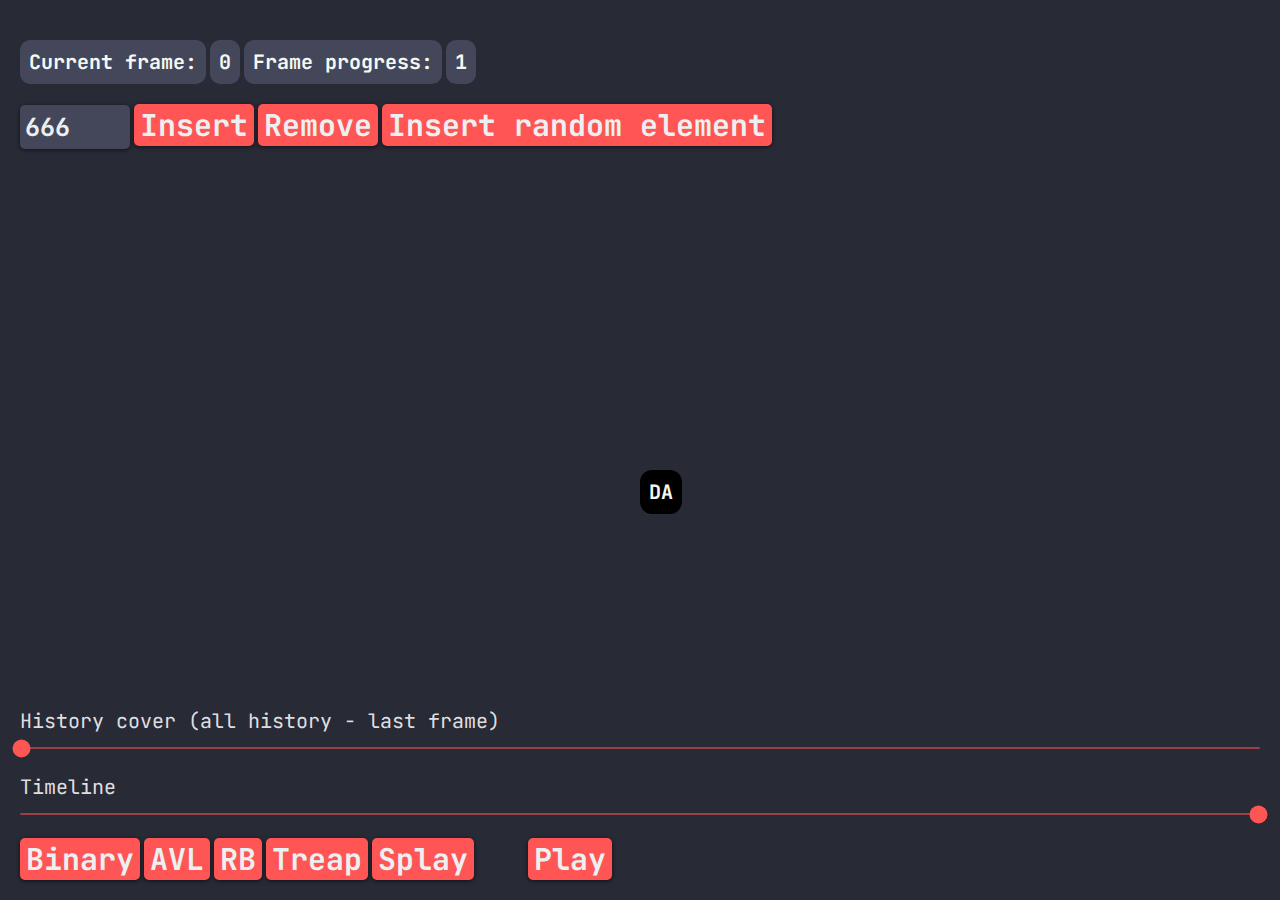
<file: trees/index.html>
<!DOCTYPE html>
<html lang="en">
  <head>
    <meta charset="UTF-8" />
    <meta http-equiv="X-UA-Compatible" content="IE=edge" />
    <meta name="viewport" content="width=device-width, initial-scale=1.0" />
    <title>da</title>
    <link rel="preconnect" href="https://fonts.gstatic.com">
    <link href="https://fonts.googleapis.com/css2?family=JetBrains+Mono:wght@600&display=swap" rel="stylesheet">
    <link rel="stylesheet" href="styles.css" />
    <link rel="icon" href="http://example.com/favicon.png">
  </head>
  <body>
    <p id="frame_counter_title" class="title">Current frame:</p>
    <p id="frame_counter" class="title">da</p>
    <p id="frame_progress_title" class="title">Frame progress:</p>
    <p id="frame_progress" class="title">da</p>
    <br />
    <input
      type="number"
      value="666"
      id="input_insert"
      class="material-input"
      required
    />
    <button id="btn_insert" class="btn">Insert</button>
    <button id="btn_remove" class="btn">Remove</button>
    <button id="btn_insert_random" class="btn">Insert random element</button>
    
    <div class="tree_type">
      <label class="pure-material-slider">
        <input
          type="range"
          id="timeline_latest_slider"
          min="0.0"
          max="0.9999"
          value="0"
          step="any"
        />
        <span>History cover (all history - last frame)</span>
      </label>
      <br />
      <label class="pure-material-slider">
        <input
          type="range"
          id="timeline_slider"
          min="0"
          max="0.9999"
          value="1"
          step="any"
        />
        <span>Timeline</span>
      </label>
      <br />
      <button id="btn_select_binTree" class="btn">Binary</button>
      <button id="btn_select_AVLTree" class="btn">AVL</button>
      <button id="btn_select_RBTree" class="btn">RB</button>
      <button id="btn_select_Treap" class="btn">Treap</button>
      <button id="btn_select_SplayTree" class="btn">Splay</button>
      <button id="btn_play" class="btn" style="margin-left: 50px;">Play</button>
    </div>
    <div id="tree_fill"></div>
    <div id="tree_ded" style="position: absolute; top: 50%; right: 50%">
      <div id="tree" style="position: absolute; bottom: px; right: 0px"></div>
    </div>
    <script src="https://yastatic.net/jquery/3.3.1/jquery.min.js"></script>
    <script src="build.js"></script>
    <script type="module" src="TreeConstructor.js"></script>
    <script type="module" src="InputHandler.js"></script>
    <script type="module" src="index.js"></script>
  </body>
</html>
</file>
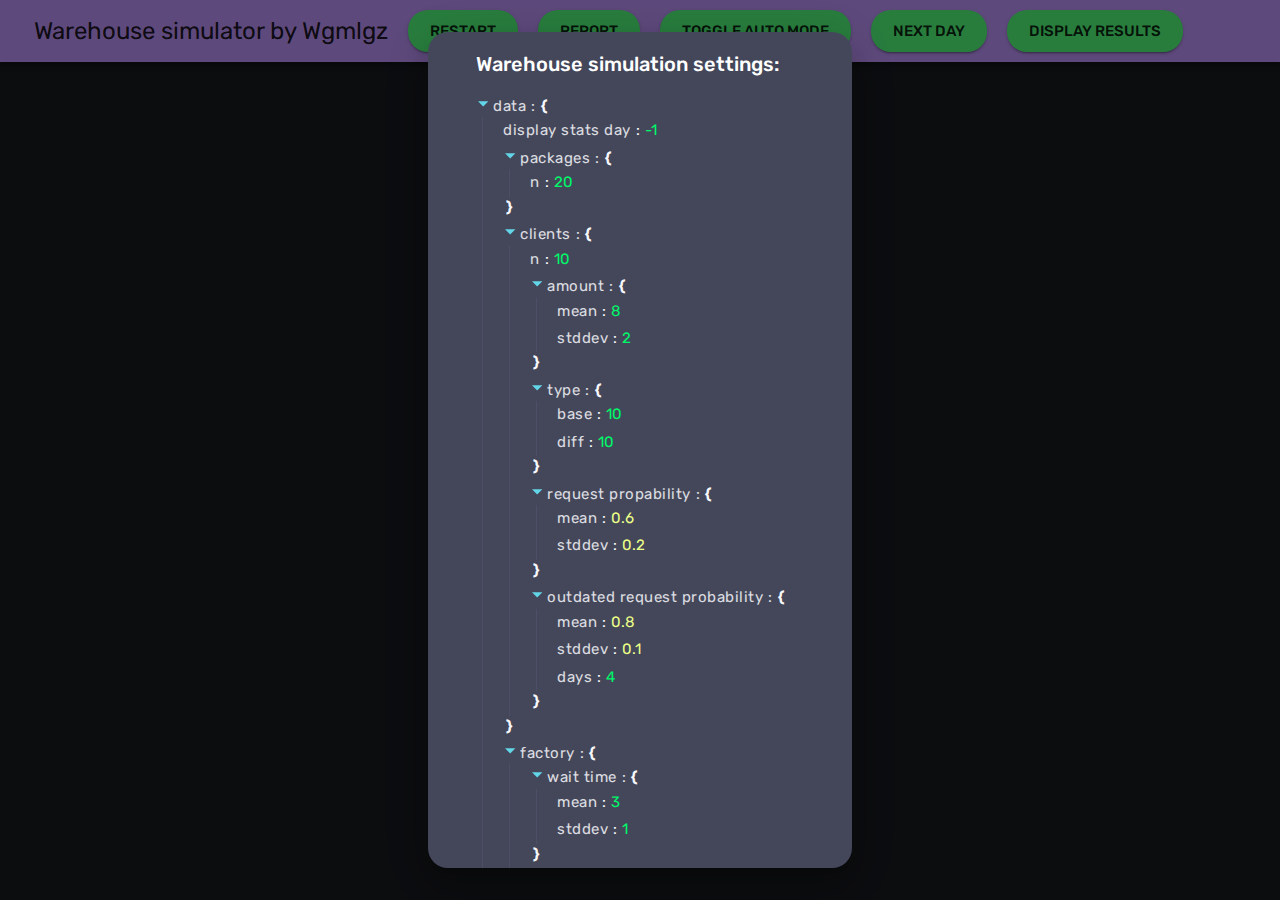
<file: Warehouse/index.html>
<!doctype html><html lang="en"><head><meta charset="utf-8"/><link rel="icon" href="/Warehouse/favicon.ico"/><title>Warehouse simulator</title><link href="/Warehouse/static/css/main.12bc0bd4.chunk.css" rel="stylesheet"></head><body><noscript>You need to enable JavaScript to run this app.</noscript><div id="root"></div><script>!function(e){function r(r){for(var n,a,l=r[0],f=r[1],i=r[2],c=0,s=[];c<l.length;c++)a=l[c],Object.prototype.hasOwnProperty.call(o,a)&&o[a]&&s.push(o[a][0]),o[a]=0;for(n in f)Object.prototype.hasOwnProperty.call(f,n)&&(e[n]=f[n]);for(p&&p(r);s.length;)s.shift()();return u.push.apply(u,i||[]),t()}function t(){for(var e,r=0;r<u.length;r++){for(var t=u[r],n=!0,l=1;l<t.length;l++){var f=t[l];0!==o[f]&&(n=!1)}n&&(u.splice(r--,1),e=a(a.s=t[0]))}return e}var n={},o={1:0},u=[];function a(r){if(n[r])return n[r].exports;var t=n[r]={i:r,l:!1,exports:{}};return e[r].call(t.exports,t,t.exports,a),t.l=!0,t.exports}a.m=e,a.c=n,a.d=function(e,r,t){a.o(e,r)||Object.defineProperty(e,r,{enumerable:!0,get:t})},a.r=function(e){"undefined"!=typeof Symbol&&Symbol.toStringTag&&Object.defineProperty(e,Symbol.toStringTag,{value:"Module"}),Object.defineProperty(e,"__esModule",{value:!0})},a.t=function(e,r){if(1&r&&(e=a(e)),8&r)return e;if(4&r&&"object"==typeof e&&e&&e.__esModule)return e;var t=Object.create(null);if(a.r(t),Object.defineProperty(t,"default",{enumerable:!0,value:e}),2&r&&"string"!=typeof e)for(var n in e)a.d(t,n,function(r){return e[r]}.bind(null,n));return t},a.n=function(e){var r=e&&e.__esModule?function(){return e.default}:function(){return e};return a.d(r,"a",r),r},a.o=function(e,r){return Object.prototype.hasOwnProperty.call(e,r)},a.p="/Warehouse/";var l=this.webpackJsonpwarehouse=this.webpackJsonpwarehouse||[],f=l.push.bind(l);l.push=r,l=l.slice();for(var i=0;i<l.length;i++)r(l[i]);var p=f;t()}([])</script><script src="/Warehouse/static/js/2.a3d9db52.chunk.js"></script><script src="/Warehouse/static/js/main.538731f9.chunk.js"></script></body></html>
</file>
<file: fractals/styles.css>
.title {
  text-align: center;
  display: inline-block;
  border: 4px;
  border-style: solid;
  border-radius: 10px;
  border-color: rgb(68, 71, 90);
  padding: 5px;
  font-family: "JetBrains Mono", monospace;
  font-weight: bold;
  font-size: 20px;
  color: rgb(248, 248, 242);
  background-color: rgb(68, 71, 90);
}

.big_title {
  text-align: center;
  display: inline-block;
  border: 4px;
  border-style: solid;
  border-radius: 10px;
  border-color: rgb(68, 71, 90);
  padding: 5px;
  font-family: "JetBrains Mono", monospace;
  font-weight: bold;
  font-size: 35px;
  color: rgb(248, 248, 242);
  background-color: rgb(68, 71, 90);
}

.mid_title {
  text-align: center;
  display: inline-block;
  border: 4px;
  border-style: solid;
  border-radius: 10px;
  border-color: rgb(68, 71, 90);
  padding: 5px;
  font-family: "JetBrains Mono", monospace;
  font-weight: bold;
  font-size: 30px;
  color: rgb(248, 248, 242);
  background-color: rgb(68, 71, 90);
}

#tree_fill {
  position: absolute;
  top: 200px;
  bottom: 300px;
  width: 100%;
  z-index: 666;
}
body {
  background-color: #282a36;
  overflow: hidden;
  margin: 20px;
}

.btn {
  padding: 10;
  font-size: 30px;
  overflow: hidden;
  font-family: "JetBrains Mono", monospace;
  font-weight: bold;
  border-width: 0;
  outline: none;
  border-radius: 5px;
  box-shadow: 0 1px 4px rgba(0, 0, 0, 0.6);

  background-color: rgb(68, 71, 90);
  color: #ecf0f1;

  transition: background-color 0.3s;
}
.btn:hover {
  background-color: rgb(255, 102, 153);
}
.btn:active {
  background-color: rgb(68, 71, 90);
}

.btn > * {
  position: relative;
}

.btn span {
  display: block;
  padding: 12px 24px;
}

.sld {
  display: inline-block;
  width: 400px;
  color: rgba(var(--pure-material-onsurface-rgb, 255, 255, 255), 0.87);
  font-family: "JetBrains Mono", monospace;
  font-size: 20px;
  line-height: 0.5;
}

.sld > input {
  -webkit-appearance: none;
  position: relative;
  top: 24px;
  display: block;
  margin: 0 0 -25px;
  width: 100%;
  height: 36px;
  background-color: transparent;
  cursor: pointer;
}

.sld > input:last-child {
  position: static;
  margin: 0;
}

.sld > span {
  display: inline-block;
  margin-bottom: 36px;
}

.sld > input::-webkit-slider-runnable-track {
  margin: 17px 0;
  border-radius: 1px;
  width: 100%;
  height: 2px;
  background-color: rgb(153, 102, 255);
}

.sld > input::-webkit-slider-thumb {
  appearance: none;
  -webkit-appearance: none;
  border: none;
  border-radius: 4px;
  height: 4px;
  width: 4px;
  background-color: rgb(153, 102, 255);
  transform: scale(7, 7);
  transition: box-shadow 0.2s;
}

.material-input {
  padding: 5px;
  font-size: 20px;
  overflow: hidden;
  font-family: "JetBrains Mono", monospace;
  font-weight: bold;
  border-width: 0;
  outline: none;
  border-radius: 10px;
  box-shadow: 0 1px 4px rgba(0, 0, 0, 0.6);
  width: 400px;
  background-color: rgb(68, 71, 90);
  color: #ecf0f1;
}

input::-webkit-outer-spin-button,
input::-webkit-inner-spin-button {
  -webkit-appearance: none;
  margin: 0;
}

/* Firefox */
input[type="number"] {
  -moz-appearance: textfield;
}
</file>
<file: planets/styles.css>
.title {
  text-align: center;
  display: inline-block;
  border: 4px;
  border-style: solid;
  border-radius: 10px;
  border-color: rgb(68, 71, 90);
  padding: 5px;
  font-family: "JetBrains Mono", monospace;
  font-weight: bold;
  font-size: 20px;
  color: rgb(248, 248, 242);
  background-color: rgb(68, 71, 90);
}

.big_title {
  text-align: center;
  display: inline-block;
  border: 4px;
  border-style: solid;
  border-radius: 10px;
  border-color: rgb(68, 71, 90);
  padding: 5px;
  font-family: "JetBrains Mono", monospace;
  font-weight: bold;
  font-size: 35px;
  color: rgb(248, 248, 242);
  background-color: rgb(68, 71, 90);
}

canvas {
  padding-left: 0;
  padding-right: 0;
  margin-left: auto;
  margin-right: auto;
  display: block;
}

.mid_title {
  text-align: center;
  display: inline-block;
  border: 4px;
  border-style: solid;
  border-radius: 10px;
  border-color: rgb(68, 71, 90);
  padding: 5px;
  font-family: "JetBrains Mono", monospace;
  font-weight: bold;
  font-size: 30px;
  color: rgb(248, 248, 242);
  background-color: rgb(68, 71, 90);
}

#tree_fill {
  position: absolute;
  top: 200px;
  bottom: 300px;
  width: 100%;
  z-index: 666;
}
body {
  background-color: #282a36;
  overflow: hidden;
  margin: 20px;
}

.btn {
  padding: 10;
  font-size: 30px;
  overflow: hidden;
  font-family: "JetBrains Mono", monospace;
  font-weight: bold;
  border-width: 0;
  outline: none;
  border-radius: 5px;
  box-shadow: 0 1px 4px rgba(0, 0, 0, 0.6);

  background-color: rgb(68, 71, 90);
  color: #ecf0f1;

  transition: background-color 0.3s;
}
.btn:hover {
  background-color: rgb(255, 102, 153);
}
.btn:active {
  background-color: rgb(68, 71, 90);
}

.btn > * {
  position: relative;
}

.btn span {
  display: block;
  padding: 12px 24px;
}

.sld {
  display: inline-block;
  width: 400px;
  color: rgba(var(--pure-material-onsurface-rgb, 255, 255, 255), 0.87);
  font-family: "JetBrains Mono", monospace;
  font-size: 20px;
  line-height: 0.5;
}

.sld > input {
  -webkit-appearance: none;
  position: relative;
  top: 24px;
  display: block;
  margin: 0 0 -25px;
  width: 100%;
  height: 36px;
  background-color: transparent;
  cursor: pointer;
}

.sld > input:last-child {
  position: static;
  margin: 0;
}

.sld > span {
  display: inline-block;
  margin-bottom: 36px;
}

.sld > input::-webkit-slider-runnable-track {
  margin: 17px 0;
  border-radius: 1px;
  width: 100%;
  height: 2px;
  background-color: rgb(153, 102, 255);
}

.sld > input::-webkit-slider-thumb {
  appearance: none;
  -webkit-appearance: none;
  border: none;
  border-radius: 4px;
  height: 4px;
  width: 4px;
  background-color: rgb(153, 102, 255);
  transform: scale(7, 7);
  transition: box-shadow 0.2s;
}

.material-input {
  padding: 5px;
  font-size: 20px;
  overflow: hidden;
  font-family: "JetBrains Mono", monospace;
  font-weight: bold;
  border-width: 0;
  outline: none;
  border-radius: 10px;
  box-shadow: 0 1px 4px rgba(0, 0, 0, 0.6);
  width: 400px;
  background-color: rgb(68, 71, 90);
  color: #ecf0f1;
}

input::-webkit-outer-spin-button,
input::-webkit-inner-spin-button {
  -webkit-appearance: none;
  margin: 0;
}

/* Firefox */
input[type="number"] {
  -moz-appearance: textfield;
}
</file>
<file: reborn/_app/immutable/assets/_layout-34aea0ee.css>
@import"https://fonts.googleapis.com/css2?family=Lexend&display=swap";@font-face{font-family:Fira Mono;font-style:normal;font-display:swap;font-weight:400;src:url(./fira-mono-cyrillic-ext-400-normal-3df7909e.woff2) format("woff2"),url(./fira-mono-all-400-normal-1e3b098c.woff) format("woff");unicode-range:U+0460-052F,U+1C80-1C88,U+20B4,U+2DE0-2DFF,U+A640-A69F,U+FE2E-FE2F}@font-face{font-family:Fira Mono;font-style:normal;font-display:swap;font-weight:400;src:url(./fira-mono-cyrillic-400-normal-c7d433fd.woff2) format("woff2"),url(./fira-mono-all-400-normal-1e3b098c.woff) format("woff");unicode-range:U+0301,U+0400-045F,U+0490-0491,U+04B0-04B1,U+2116}@font-face{font-family:Fira Mono;font-style:normal;font-display:swap;font-weight:400;src:url(./fira-mono-greek-ext-400-normal-9e2fe623.woff2) format("woff2"),url(./fira-mono-all-400-normal-1e3b098c.woff) format("woff");unicode-range:U+1F00-1FFF}@font-face{font-family:Fira Mono;font-style:normal;font-display:swap;font-weight:400;src:url(./fira-mono-greek-400-normal-a8be01ce.woff2) format("woff2"),url(./fira-mono-all-400-normal-1e3b098c.woff) format("woff");unicode-range:U+0370-03FF}@font-face{font-family:Fira Mono;font-style:normal;font-display:swap;font-weight:400;src:url(./fira-mono-latin-ext-400-normal-6bfabd30.woff2) format("woff2"),url(./fira-mono-all-400-normal-1e3b098c.woff) format("woff");unicode-range:U+0100-024F,U+0259,U+1E00-1EFF,U+2020,U+20A0-20AB,U+20AD-20CF,U+2113,U+2C60-2C7F,U+A720-A7FF}@font-face{font-family:Fira Mono;font-style:normal;font-display:swap;font-weight:400;src:url(./fira-mono-latin-400-normal-e43b3538.woff2) format("woff2"),url(./fira-mono-all-400-normal-1e3b098c.woff) format("woff");unicode-range:U+0000-00FF,U+0131,U+0152-0153,U+02BB-02BC,U+02C6,U+02DA,U+02DC,U+2000-206F,U+2074,U+20AC,U+2122,U+2191,U+2193,U+2212,U+2215,U+FEFF,U+FFFD}*,:before,:after{box-sizing:border-box;border-width:0;border-style:solid;border-color:currentColor}:before,:after{--tw-content: ""}html{line-height:1.5;-webkit-text-size-adjust:100%;-moz-tab-size:4;-o-tab-size:4;tab-size:4;font-family:ui-sans-serif,system-ui,-apple-system,BlinkMacSystemFont,Segoe UI,Roboto,Helvetica Neue,Arial,Noto Sans,sans-serif,"Apple Color Emoji","Segoe UI Emoji",Segoe UI Symbol,"Noto Color Emoji";font-feature-settings:normal}body{margin:0;line-height:inherit}hr{height:0;color:inherit;border-top-width:1px}abbr:where([title]){-webkit-text-decoration:underline dotted;text-decoration:underline dotted}h1,h2,h3,h4,h5,h6{font-size:inherit;font-weight:inherit}a{color:inherit;text-decoration:inherit}b,strong{font-weight:bolder}code,kbd,samp,pre{font-family:ui-monospace,SFMono-Regular,Menlo,Monaco,Consolas,Liberation Mono,Courier New,monospace;font-size:1em}small{font-size:80%}sub,sup{font-size:75%;line-height:0;position:relative;vertical-align:baseline}sub{bottom:-.25em}sup{top:-.5em}table{text-indent:0;border-color:inherit;border-collapse:collapse}button,input,optgroup,select,textarea{font-family:inherit;font-size:100%;font-weight:inherit;line-height:inherit;color:inherit;margin:0;padding:0}button,select{text-transform:none}button,[type=button],[type=reset],[type=submit]{-webkit-appearance:button;background-color:transparent;background-image:none}:-moz-focusring{outline:auto}:-moz-ui-invalid{box-shadow:none}progress{vertical-align:baseline}::-webkit-inner-spin-button,::-webkit-outer-spin-button{height:auto}[type=search]{-webkit-appearance:textfield;outline-offset:-2px}::-webkit-search-decoration{-webkit-appearance:none}::-webkit-file-upload-button{-webkit-appearance:button;font:inherit}summary{display:list-item}blockquote,dl,dd,h1,h2,h3,h4,h5,h6,hr,figure,p,pre{margin:0}fieldset{margin:0;padding:0}legend{padding:0}ol,ul,menu{list-style:none;margin:0;padding:0}textarea{resize:vertical}input::-moz-placeholder,textarea::-moz-placeholder{opacity:1;color:#9ca3af}input::placeholder,textarea::placeholder{opacity:1;color:#9ca3af}button,[role=button]{cursor:pointer}:disabled{cursor:default}img,svg,video,canvas,audio,iframe,embed,object{display:block;vertical-align:middle}img,video{max-width:100%;height:auto}[hidden]{display:none}*,:before,:after{--tw-border-spacing-x: 0;--tw-border-spacing-y: 0;--tw-translate-x: 0;--tw-translate-y: 0;--tw-rotate: 0;--tw-skew-x: 0;--tw-skew-y: 0;--tw-scale-x: 1;--tw-scale-y: 1;--tw-pan-x: ;--tw-pan-y: ;--tw-pinch-zoom: ;--tw-scroll-snap-strictness: proximity;--tw-ordinal: ;--tw-slashed-zero: ;--tw-numeric-figure: ;--tw-numeric-spacing: ;--tw-numeric-fraction: ;--tw-ring-inset: ;--tw-ring-offset-width: 0px;--tw-ring-offset-color: #fff;--tw-ring-color: rgb(59 130 246 / .5);--tw-ring-offset-shadow: 0 0 #0000;--tw-ring-shadow: 0 0 #0000;--tw-shadow: 0 0 #0000;--tw-shadow-colored: 0 0 #0000;--tw-blur: ;--tw-brightness: ;--tw-contrast: ;--tw-grayscale: ;--tw-hue-rotate: ;--tw-invert: ;--tw-saturate: ;--tw-sepia: ;--tw-drop-shadow: ;--tw-backdrop-blur: ;--tw-backdrop-brightness: ;--tw-backdrop-contrast: ;--tw-backdrop-grayscale: ;--tw-backdrop-hue-rotate: ;--tw-backdrop-invert: ;--tw-backdrop-opacity: ;--tw-backdrop-saturate: ;--tw-backdrop-sepia: }::backdrop{--tw-border-spacing-x: 0;--tw-border-spacing-y: 0;--tw-translate-x: 0;--tw-translate-y: 0;--tw-rotate: 0;--tw-skew-x: 0;--tw-skew-y: 0;--tw-scale-x: 1;--tw-scale-y: 1;--tw-pan-x: ;--tw-pan-y: ;--tw-pinch-zoom: ;--tw-scroll-snap-strictness: proximity;--tw-ordinal: ;--tw-slashed-zero: ;--tw-numeric-figure: ;--tw-numeric-spacing: ;--tw-numeric-fraction: ;--tw-ring-inset: ;--tw-ring-offset-width: 0px;--tw-ring-offset-color: #fff;--tw-ring-color: rgb(59 130 246 / .5);--tw-ring-offset-shadow: 0 0 #0000;--tw-ring-shadow: 0 0 #0000;--tw-shadow: 0 0 #0000;--tw-shadow-colored: 0 0 #0000;--tw-blur: ;--tw-brightness: ;--tw-contrast: ;--tw-grayscale: ;--tw-hue-rotate: ;--tw-invert: ;--tw-saturate: ;--tw-sepia: ;--tw-drop-shadow: ;--tw-backdrop-blur: ;--tw-backdrop-brightness: ;--tw-backdrop-contrast: ;--tw-backdrop-grayscale: ;--tw-backdrop-hue-rotate: ;--tw-backdrop-invert: ;--tw-backdrop-opacity: ;--tw-backdrop-saturate: ;--tw-backdrop-sepia: }.static{position:static}.absolute{position:absolute}.relative{position:relative}.top-3{top:.75rem}.left-3{left:.75rem}.-z-10{z-index:-10}.m-9{margin:2.25rem}.-m-1{margin:-.25rem}.m-auto{margin:auto}.-mx-\[50\%\]{margin-left:-50%;margin-right:-50%}.mt-7{margin-top:1.75rem}.-mt-7{margin-top:-1.75rem}.flex{display:flex}.grid{display:grid}.contents{display:contents}.hidden{display:none}.h-screen{height:100vh}.h-min{height:-moz-min-content;height:min-content}.h-60{height:15rem}.h-\[500vh\]{height:500vh}.h-full{height:100%}.w-min{width:-moz-min-content;width:min-content}.w-screen{width:100vw}.w-\[125\%\]{width:125%}.w-full{width:100%}.w-\[700px\]{width:700px}.-translate-x-\[25vw\]{--tw-translate-x: -25vw;transform:translate(var(--tw-translate-x),var(--tw-translate-y)) rotate(var(--tw-rotate)) skew(var(--tw-skew-x)) skewY(var(--tw-skew-y)) scaleX(var(--tw-scale-x)) scaleY(var(--tw-scale-y))}.-translate-y-\[25vh\]{--tw-translate-y: -25vh;transform:translate(var(--tw-translate-x),var(--tw-translate-y)) rotate(var(--tw-rotate)) skew(var(--tw-skew-x)) skewY(var(--tw-skew-y)) scaleX(var(--tw-scale-x)) scaleY(var(--tw-scale-y))}.rotate-\[2deg\]{--tw-rotate: 2deg;transform:translate(var(--tw-translate-x),var(--tw-translate-y)) rotate(var(--tw-rotate)) skew(var(--tw-skew-x)) skewY(var(--tw-skew-y)) scaleX(var(--tw-scale-x)) scaleY(var(--tw-scale-y))}.-scale-x-100{--tw-scale-x: -1;transform:translate(var(--tw-translate-x),var(--tw-translate-y)) rotate(var(--tw-rotate)) skew(var(--tw-skew-x)) skewY(var(--tw-skew-y)) scaleX(var(--tw-scale-x)) scaleY(var(--tw-scale-y))}.scale-x-100{--tw-scale-x: 1;transform:translate(var(--tw-translate-x),var(--tw-translate-y)) rotate(var(--tw-rotate)) skew(var(--tw-skew-x)) skewY(var(--tw-skew-y)) scaleX(var(--tw-scale-x)) scaleY(var(--tw-scale-y))}.transform{transform:translate(var(--tw-translate-x),var(--tw-translate-y)) rotate(var(--tw-rotate)) skew(var(--tw-skew-x)) skewY(var(--tw-skew-y)) scaleX(var(--tw-scale-x)) scaleY(var(--tw-scale-y))}.cursor-move{cursor:move}.select-none{-webkit-user-select:none;-moz-user-select:none;user-select:none}.grid-flow-col{grid-auto-flow:column}.items-center{align-items:center}.justify-center{justify-content:center}.justify-items-center{justify-items:center}.gap-2{gap:.5rem}.overflow-hidden{overflow:hidden}.overflow-clip{overflow:clip}.border-0{border-width:0px}.border-2{border-width:2px}.border{border-width:1px}.border-solid{border-style:solid}.border-white{--tw-border-opacity: 1;border-color:rgb(255 255 255 / var(--tw-border-opacity))}.bg-back{--tw-bg-opacity: 1;background-color:rgb(24 26 31 / var(--tw-bg-opacity))}.p-10{padding:2.5rem}.text-center{text-align:center}.font-mono{font-family:ui-monospace,SFMono-Regular,Menlo,Monaco,Consolas,Liberation Mono,Courier New,monospace}.text-4xl{font-size:2.25rem;line-height:2.5rem}.text-8xl{font-size:6rem;line-height:1}.text-2xl{font-size:1.5rem;line-height:2rem}.text-black{--tw-text-opacity: 1;color:rgb(0 0 0 / var(--tw-text-opacity))}.text-white{--tw-text-opacity: 1;color:rgb(255 255 255 / var(--tw-text-opacity))}.opacity-10{opacity:.1}.opacity-50{opacity:.5}.shadow-black{--tw-shadow-color: #000;--tw-shadow: var(--tw-shadow-colored)}.drop-shadow-none{--tw-drop-shadow: drop-shadow(0 0 #0000);filter:var(--tw-blur) var(--tw-brightness) var(--tw-contrast) var(--tw-grayscale) var(--tw-hue-rotate) var(--tw-invert) var(--tw-saturate) var(--tw-sepia) var(--tw-drop-shadow)}.transition{transition-property:color,background-color,border-color,text-decoration-color,fill,stroke,opacity,box-shadow,transform,filter,-webkit-backdrop-filter;transition-property:color,background-color,border-color,text-decoration-color,fill,stroke,opacity,box-shadow,transform,filter,backdrop-filter;transition-property:color,background-color,border-color,text-decoration-color,fill,stroke,opacity,box-shadow,transform,filter,backdrop-filter,-webkit-backdrop-filter;transition-timing-function:cubic-bezier(.4,0,.2,1);transition-duration:.15s}:root{font-family:Lexend,sans-serif;background-color:#000}p{color:#fff;text-shadow:0 0 10px #fff}html,body{max-width:100%;overflow-x:hidden}::-moz-selection{color:#000;background:yellow}::selection{color:#000;background:#fff}.hover\:translate-x-1:hover{--tw-translate-x: .25rem;transform:translate(var(--tw-translate-x),var(--tw-translate-y)) rotate(var(--tw-rotate)) skew(var(--tw-skew-x)) skewY(var(--tw-skew-y)) scaleX(var(--tw-scale-x)) scaleY(var(--tw-scale-y))}.hover\:translate-y-3:hover{--tw-translate-y: .75rem;transform:translate(var(--tw-translate-x),var(--tw-translate-y)) rotate(var(--tw-rotate)) skew(var(--tw-skew-x)) skewY(var(--tw-skew-y)) scaleX(var(--tw-scale-x)) scaleY(var(--tw-scale-y))}
</file>
<file: reborn/_app/immutable/assets/back-bar-72a3ddee.css>
.scroll.svelte-1n6sf0u{animation:svelte-1n6sf0u-scroll 120s linear 0s infinite var(--dir) both}@keyframes svelte-1n6sf0u-scroll{0%{transform:translateY(-100%)}to{transform:translateY(0)}}
</file>
<file: reborn/_app/immutable/assets/_page-b4f30b97.css>
@import"https://fonts.googleapis.com/css?family=Barlow|Tomorrow:400,700&display=swap";.cover.svelte-1j9785s{position:absolute;top:0;left:0;width:100%;height:100%;z-index:100}.wrap.svelte-1j9785s{width:var(--w);height:var(--h);padding:0;overflow:hidden}.scaled-frame.svelte-1j9785s{width:calc(var(--w) * 1 / var(--scale));height:calc(var(--h) * 1 / var(--scale));border:0px;zoom:var(--scale);transform:scale(var(--scale));transform-origin:0 0}@media screen and (-webkit-min-device-pixel-ratio: 0){.scaled-frame.svelte-1j9785s{zoom:1}}.draggable.svelte-ae1tnu{border:solid 5px rgba(189,147,249,.8);box-shadow:0 0 20px #bd93f980;background-color:#bd93f91a}.top.svelte-ae1tnu{width:100%;height:var(--bar-w)}.bot.svelte-ae1tnu{width:100%;top:var(--bar-w);bottom:0}.border-flicker.svelte-ae1tnu{animation:svelte-ae1tnu-border-flicker 2s linear infinite}@keyframes svelte-ae1tnu-text-flicker{0%{opacity:.1;text-shadow:0px 0px 29px #bd93f9}2%{opacity:1;text-shadow:0px 0px 29px #bd93f9}8%{opacity:.1;text-shadow:0px 0px 29px #bd93f9}9%{opacity:1;text-shadow:0px 0px 29px #bd93f9}12%{opacity:.1;text-shadow:0px 0px #bd93f9}20%{opacity:1;text-shadow:0px 0px 29px #bd93f9}25%{opacity:.3;text-shadow:0px 0px 29px #bd93f9}30%{opacity:1;text-shadow:0px 0px 29px #bd93f9}70%{opacity:.7;text-shadow:0px 0px 29px #bd93f9}72%{opacity:.2;text-shadow:0px 0px 29px #bd93f9}77%{opacity:.9;text-shadow:0px 0px 29px #bd93f9}to{opacity:.9;text-shadow:0px 0px 29px #bd93f9}}@keyframes svelte-ae1tnu-border-flicker{0%{opacity:.3;box-shadow:0 0 20px 4px #bd93f980}2%{opacity:1;box-shadow:0 0 20px 4px #bd93f980}4%{opacity:.3;box-shadow:0 0 20px 4px #bd93f980}8%{opacity:1;box-shadow:0 0 20px 4px #bd93f980}70%{opacity:.7;box-shadow:0 0 20px 4px #bd93f980}to{opacity:1;box-shadow:0 0 20px 4px #bd93f980}}@keyframes svelte-ae1tnu-letter-flicker{0%{opacity:.1;text-shadow:0px 0px 29px #bd93f9}2%{opacity:.1;text-shadow:0px 0px 29px #bd93f9}4%{opacity:1;text-shadow:0px 0px 29px #bd93f9}19%{opacity:1;text-shadow:0px 0px 29px #bd93f9}21%{opacity:.1;text-shadow:0px 0px 29px #bd93f9}23%{opacity:1;text-shadow:0px 0px 29px #bd93f9}80%{opacity:1;text-shadow:0px 0px 29px #bd93f9}83%{opacity:.4;text-shadow:0px 0px 29px #bd93f9}87%{opacity:1;text-shadow:0px 0px 29px #bd93f9}}@keyframes svelte-1mg4uic-loading-c{51%{content:""}60%{content:""}to{content:""}}.frame.svelte-1mg4uic{width:700px;animation:svelte-1mg4uic-myAnim 3s cubic-bezier(.34,1.56,.64,1) 1s 1 normal both}@keyframes svelte-1mg4uic-myAnim{0%{min-height:200px}5%{min-height:200px}60%{min-height:200px}67%{min-height:120px}to{min-height:120px}}
</file>
<file: trees/styles.css>
.tree_block {
  width: 200px;
  position: absolute;
  bottom: 0px;
  right: 0px;
  line-height: 1px;
}
.tree_type {
  position: absolute;
  bottom: 20px;
  width: 100%;
}
.title {
  text-align: center;
  display: inline-block;
  border: 4px;
  border-style: solid;
  border-radius: 10px;
  border-color: rgb(68, 71, 90);
  padding: 5px;
  font-family: 'JetBrains Mono', monospace;
  font-weight: bold;
  font-size: 20px;
  color: rgb(248, 248, 242);
  background-color: rgb(68, 71, 90);
}

.big_title {
  margin-top: -10px;
  
  text-align: center;
  display: inline-block;
  border: 4px;
  border-style: solid;
  border-radius: 10px;
  border-color: rgb(68, 71, 90);
  padding: 5px;
  font-family: 'JetBrains Mono', monospace;
  font-weight: bold;
  font-size: 50px;
  color: rgb(248, 248, 242);
  background-color: rgb(68, 71, 90);

}
.line {
  background-color: rgb(255, 85, 85);
  height: 4px;
  position: absolute;
  z-index: -10;
}
.tree_node {
  border: 4px;
  border-style: solid;
  border-radius: 12px;
  border-color: rgb(68, 71, 90);
  padding: 5px;
  font-family: 'JetBrains Mono', monospace;
  font-weight: bold;
  font-size: 20px;
  color: rgb(248, 248, 242);
  background-color: rgb(68, 71, 90);
  z-index: -9;
}
#tree_fill {
  position: absolute;
  top: 200px;
  bottom: 300px;
  width: 100%;
  z-index: 666;
}
body {
  background-color: #282a36;
  overflow: hidden;
  margin: 20px;
}

.btn {
  padding: 10;
  font-size: 30px;
  overflow: hidden;
  font-family: 'JetBrains Mono', monospace;
  font-weight: bold;
  border-width: 0;
  outline: none;
  border-radius: 5px;
  box-shadow: 0 1px 4px rgba(0, 0, 0, 0.6);

  background-color: #ff5555;
  color: #ecf0f1;

  transition: background-color 0.3s;
}
.btn:hover {
  background-color: #ffb86c;
}
.btn:active {
  background-color: #282a36;
}

.btn > * {
  position: relative;
}

.btn span {
  display: block;
  padding: 12px 24px;
}

.pure-material-slider {
  display: inline-block;
  width: calc(100vw - 40px);
  color: rgba(var(--pure-material-onsurface-rgb, 255, 255, 255), 0.87);
  font-family: 'JetBrains Mono', monospace;
  font-size: 20px;
  line-height: 1.5;
}

.pure-material-slider > input {
  -webkit-appearance: none;
  position: relative;
  top: 24px;
  display: block;
  margin: 0 0 -36px;
  width: 100%;
  height: 36px;
  background-color: transparent;
  cursor: pointer;
}

.pure-material-slider > input:last-child {
  position: static;
  margin: 0;
}

.pure-material-slider > span {
  display: inline-block;
  margin-bottom: 36px;
}

.pure-material-slider > input::-webkit-slider-runnable-track {
  margin: 17px 0;
  border-radius: 1px;
  width: 100%;
  height: 2px;
  background-color: #ff555588;
}

.pure-material-slider > input::-webkit-slider-thumb {
  appearance: none;
  -webkit-appearance: none;
  border: none;
  border-radius: 50%;
  height: 3px;
  width: 3px;
  background-color: #ff5555;
  transform: scale(6, 6);
  transition: box-shadow 0.2s;
}

.material-input {
  padding: 5px;
  font-size: 25px;
  overflow: hidden;
  font-family: 'JetBrains Mono', monospace;
  font-weight: bold;
  border-width: 0;
  outline: none;
  border-radius: 5px;
  box-shadow: 0 1px 4px rgba(0, 0, 0, 0.6);
  width: 100px;
  background-color: rgb(68, 71, 90);
  color: #ecf0f1;
}

input::-webkit-outer-spin-button,
input::-webkit-inner-spin-button {
  -webkit-appearance: none;
  margin: 0;
}

/* Firefox */
input[type="number"] {
  -moz-appearance: textfield;
}
</file>
<file: Warehouse/static/css/main.12bc0bd4.chunk.css>
@import url(https://fonts.googleapis.com/css2?family=Rubik&display=swap);body{margin:0;font-family:-apple-system,BlinkMacSystemFont,"Segoe UI","Roboto","Oxygen","Ubuntu","Cantarell","Fira Sans","Droid Sans","Helvetica Neue",sans-serif;-webkit-font-smoothing:antialiased;-moz-osx-font-smoothing:grayscale;-ms-overflow-style:none;scrollbar-width:none}body::-webkit-scrollbar{overflow:hidden}code{font-family:source-code-pro,Menlo,Monaco,Consolas,"Courier New"}.canvas{width:auto;height:calc(100vh - 105px)}.page{margin:20px}.hidden{display:none}
/*# sourceMappingURL=main.12bc0bd4.chunk.css.map */
</file>
